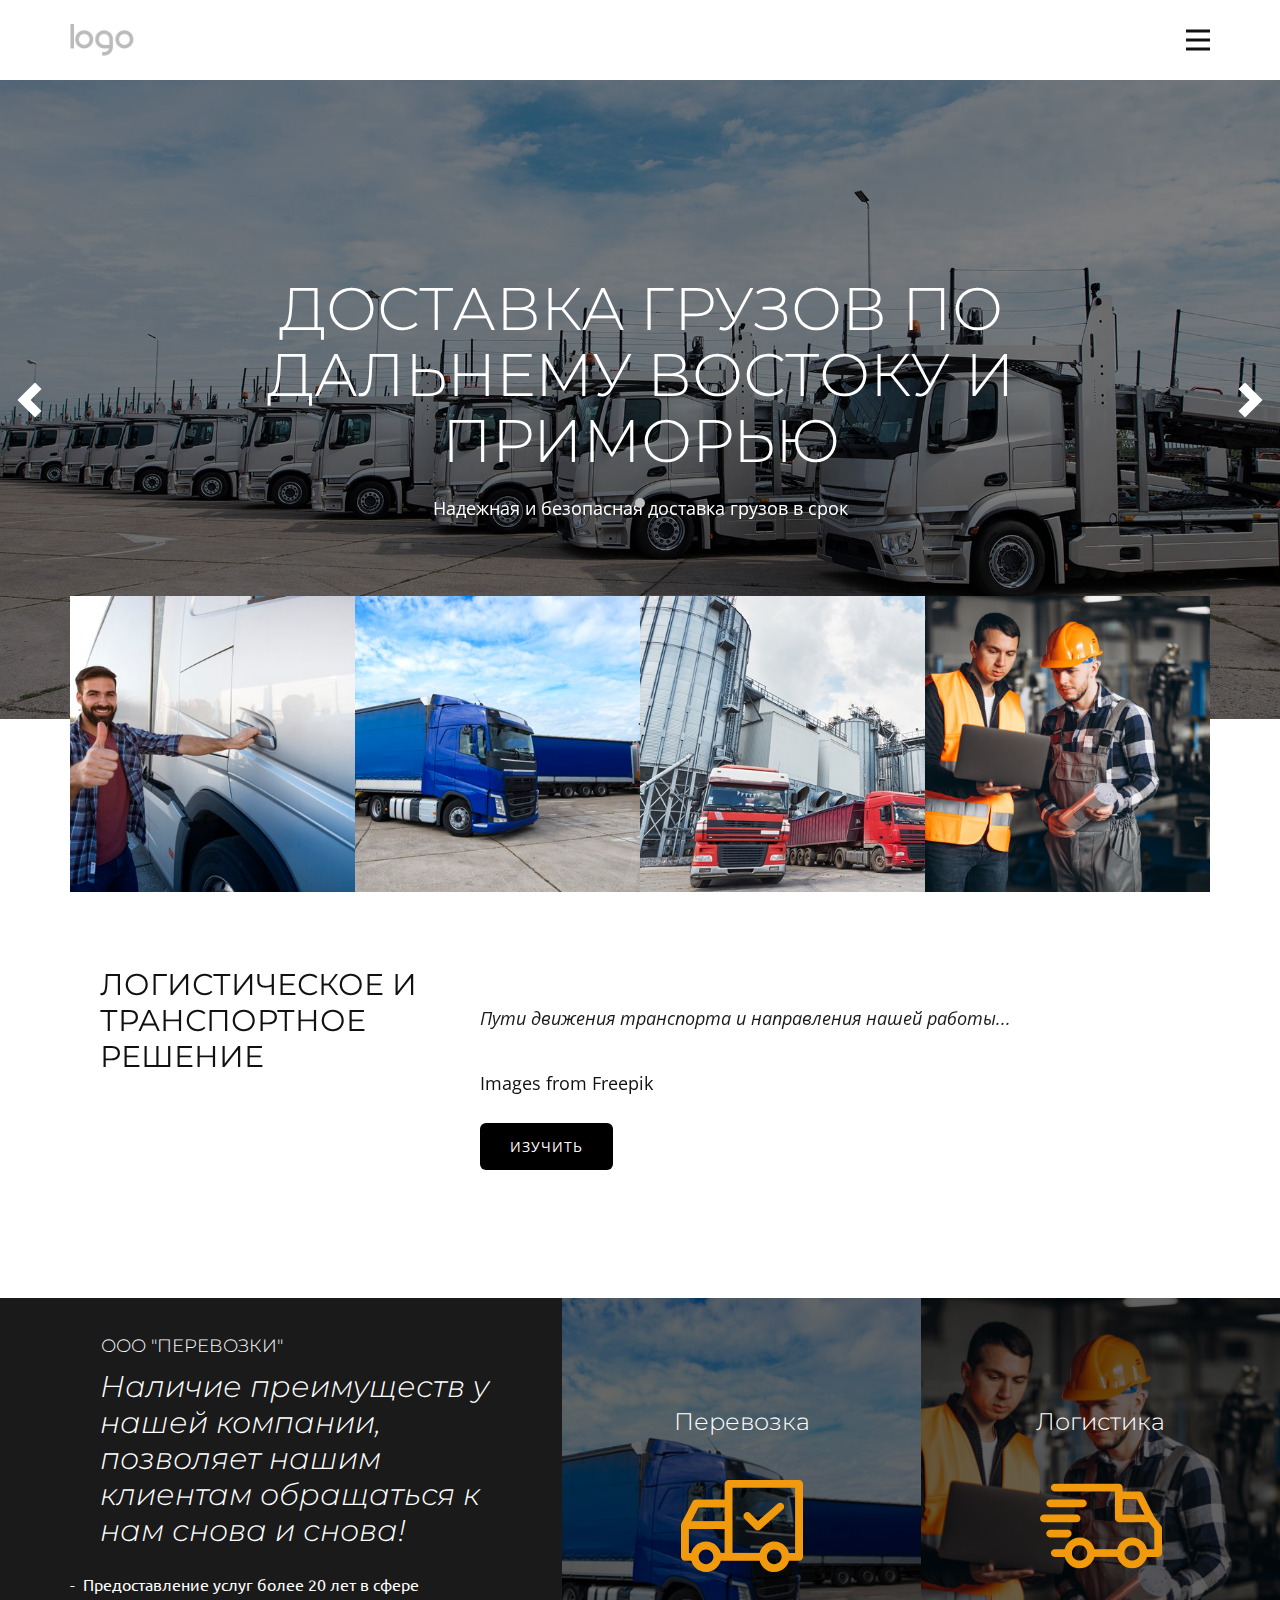
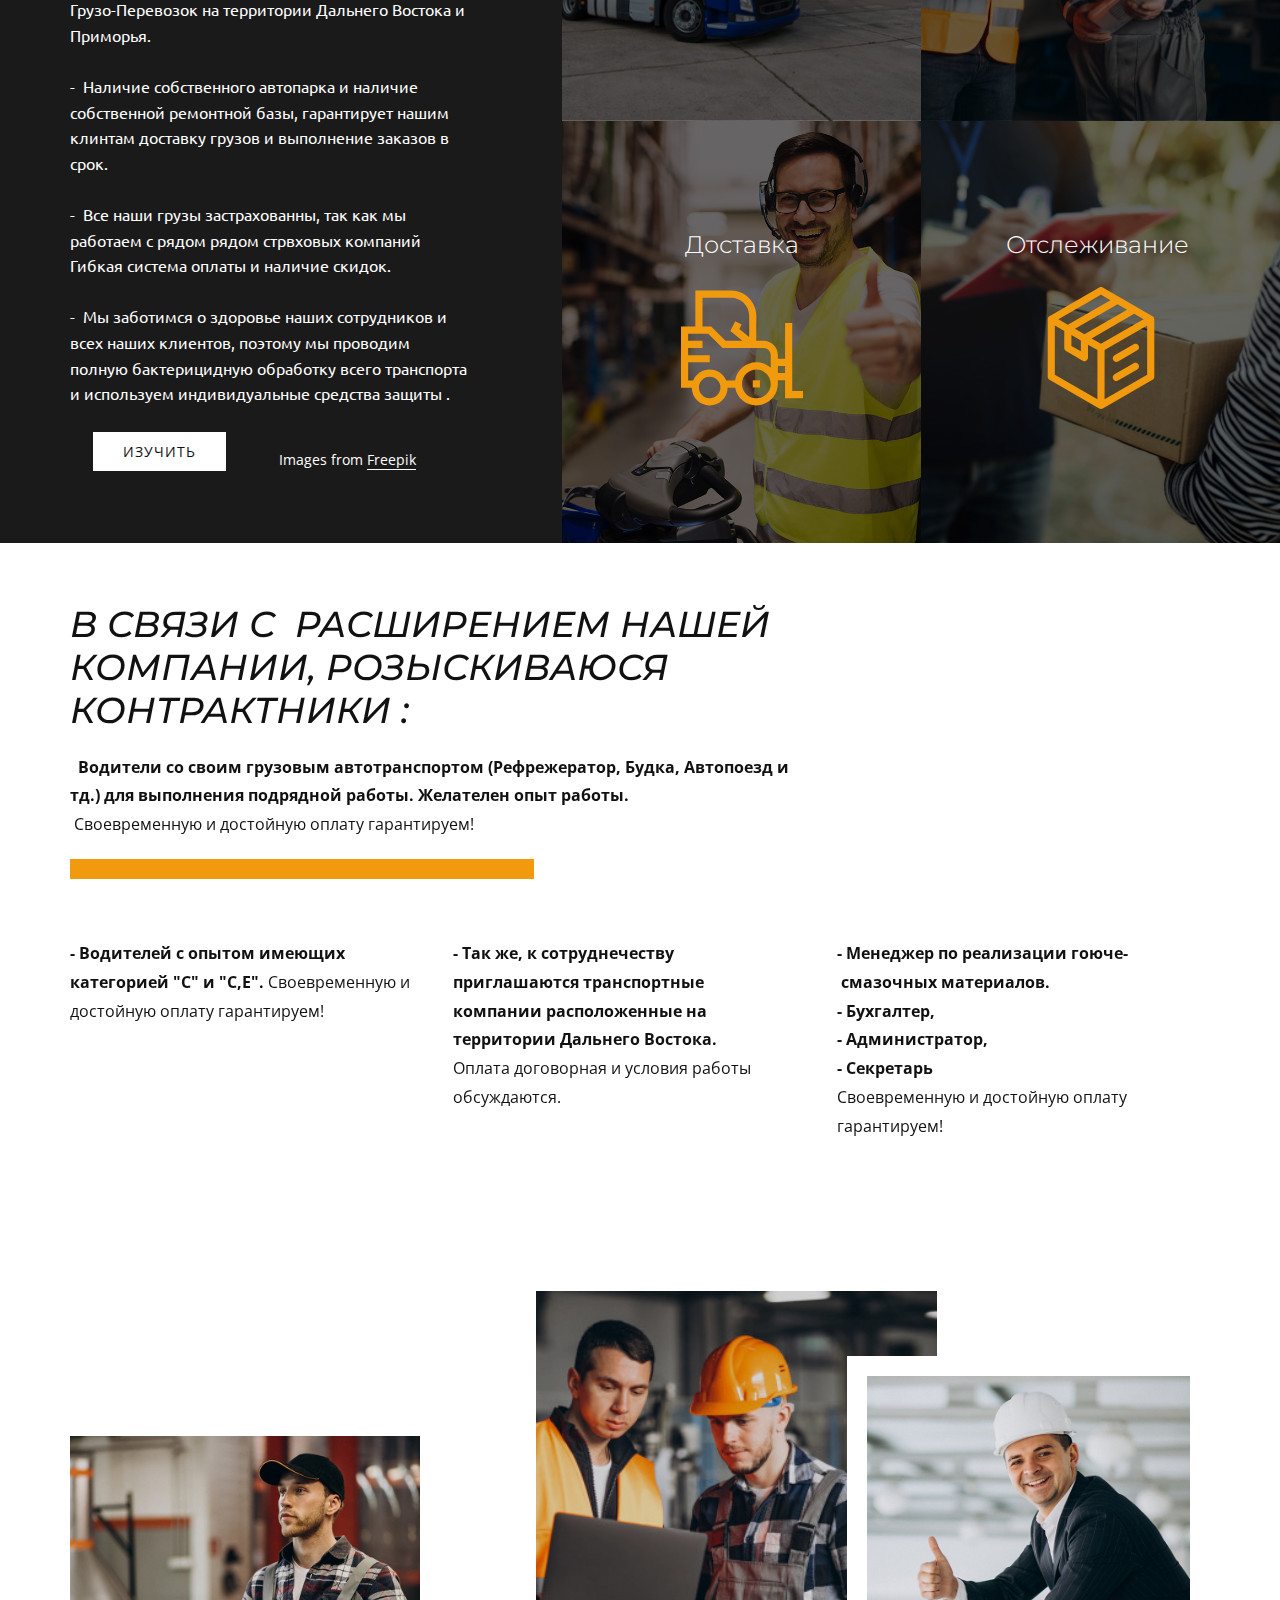
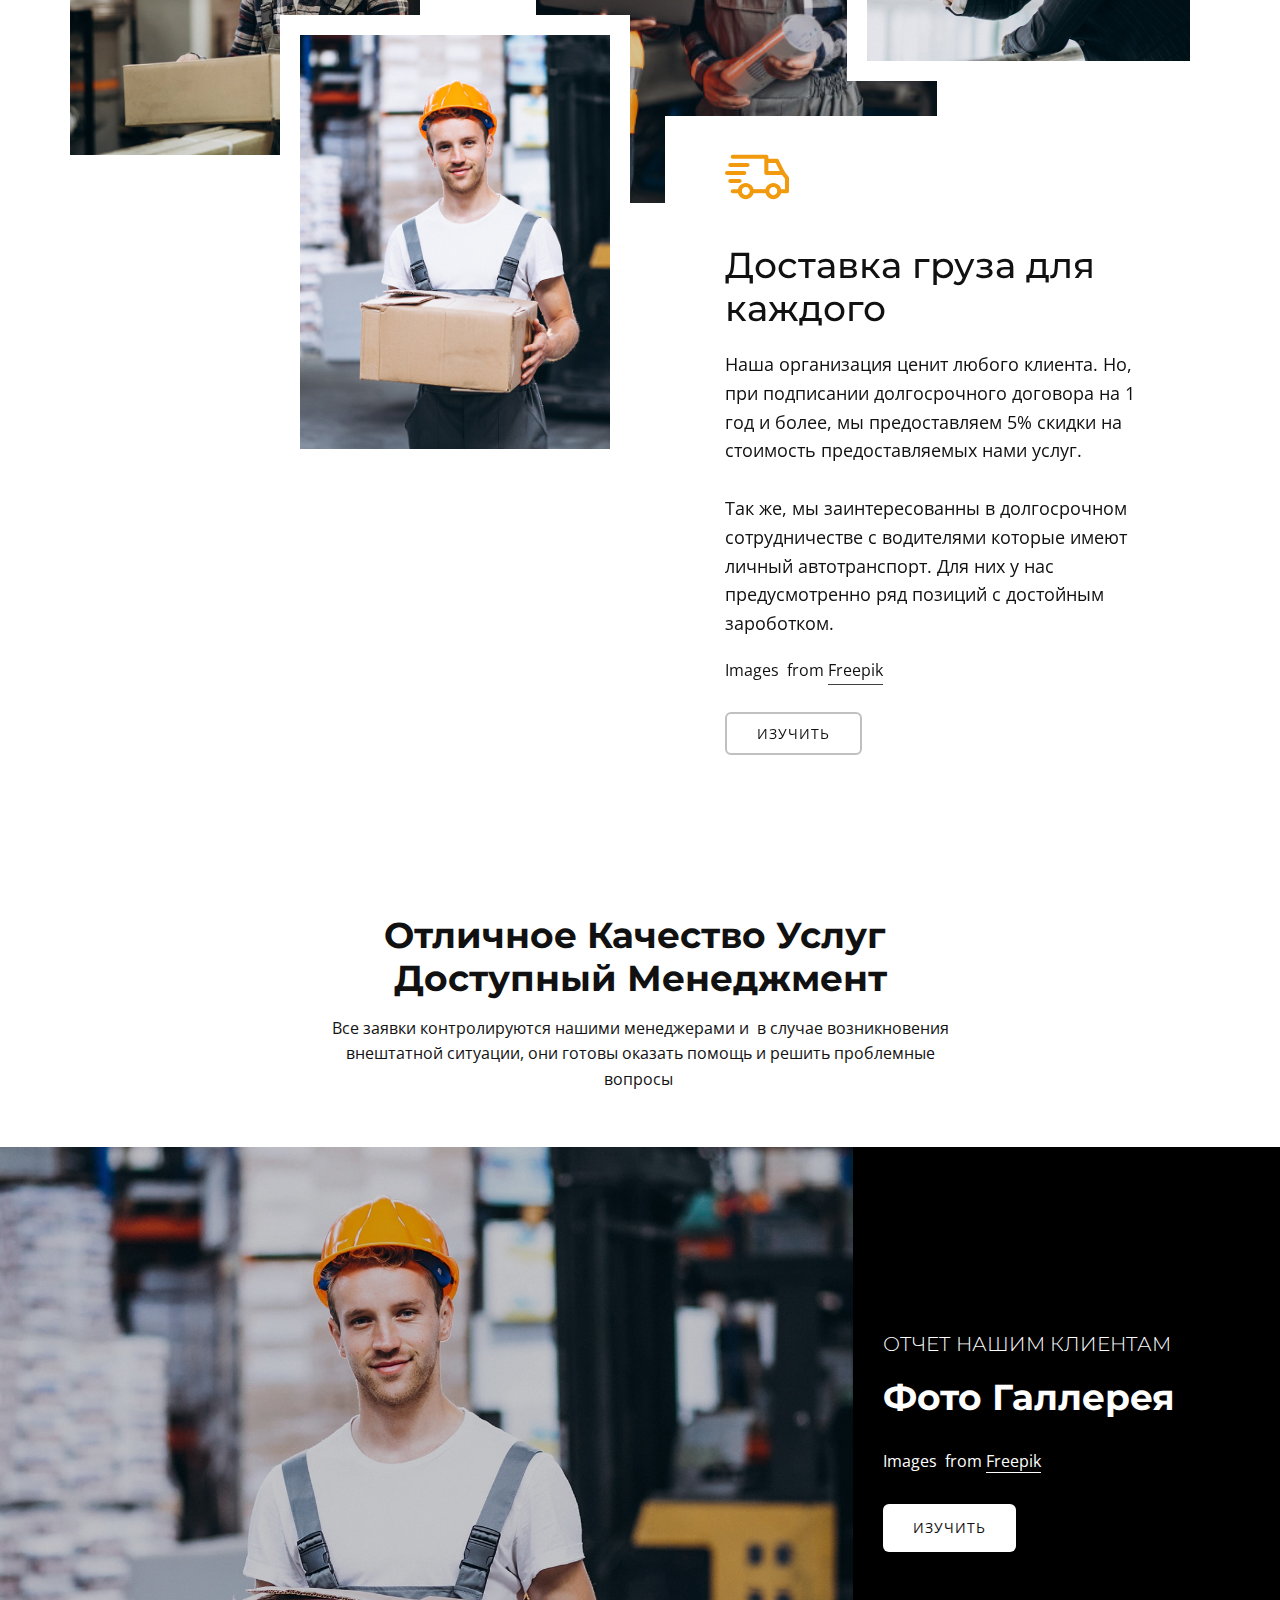
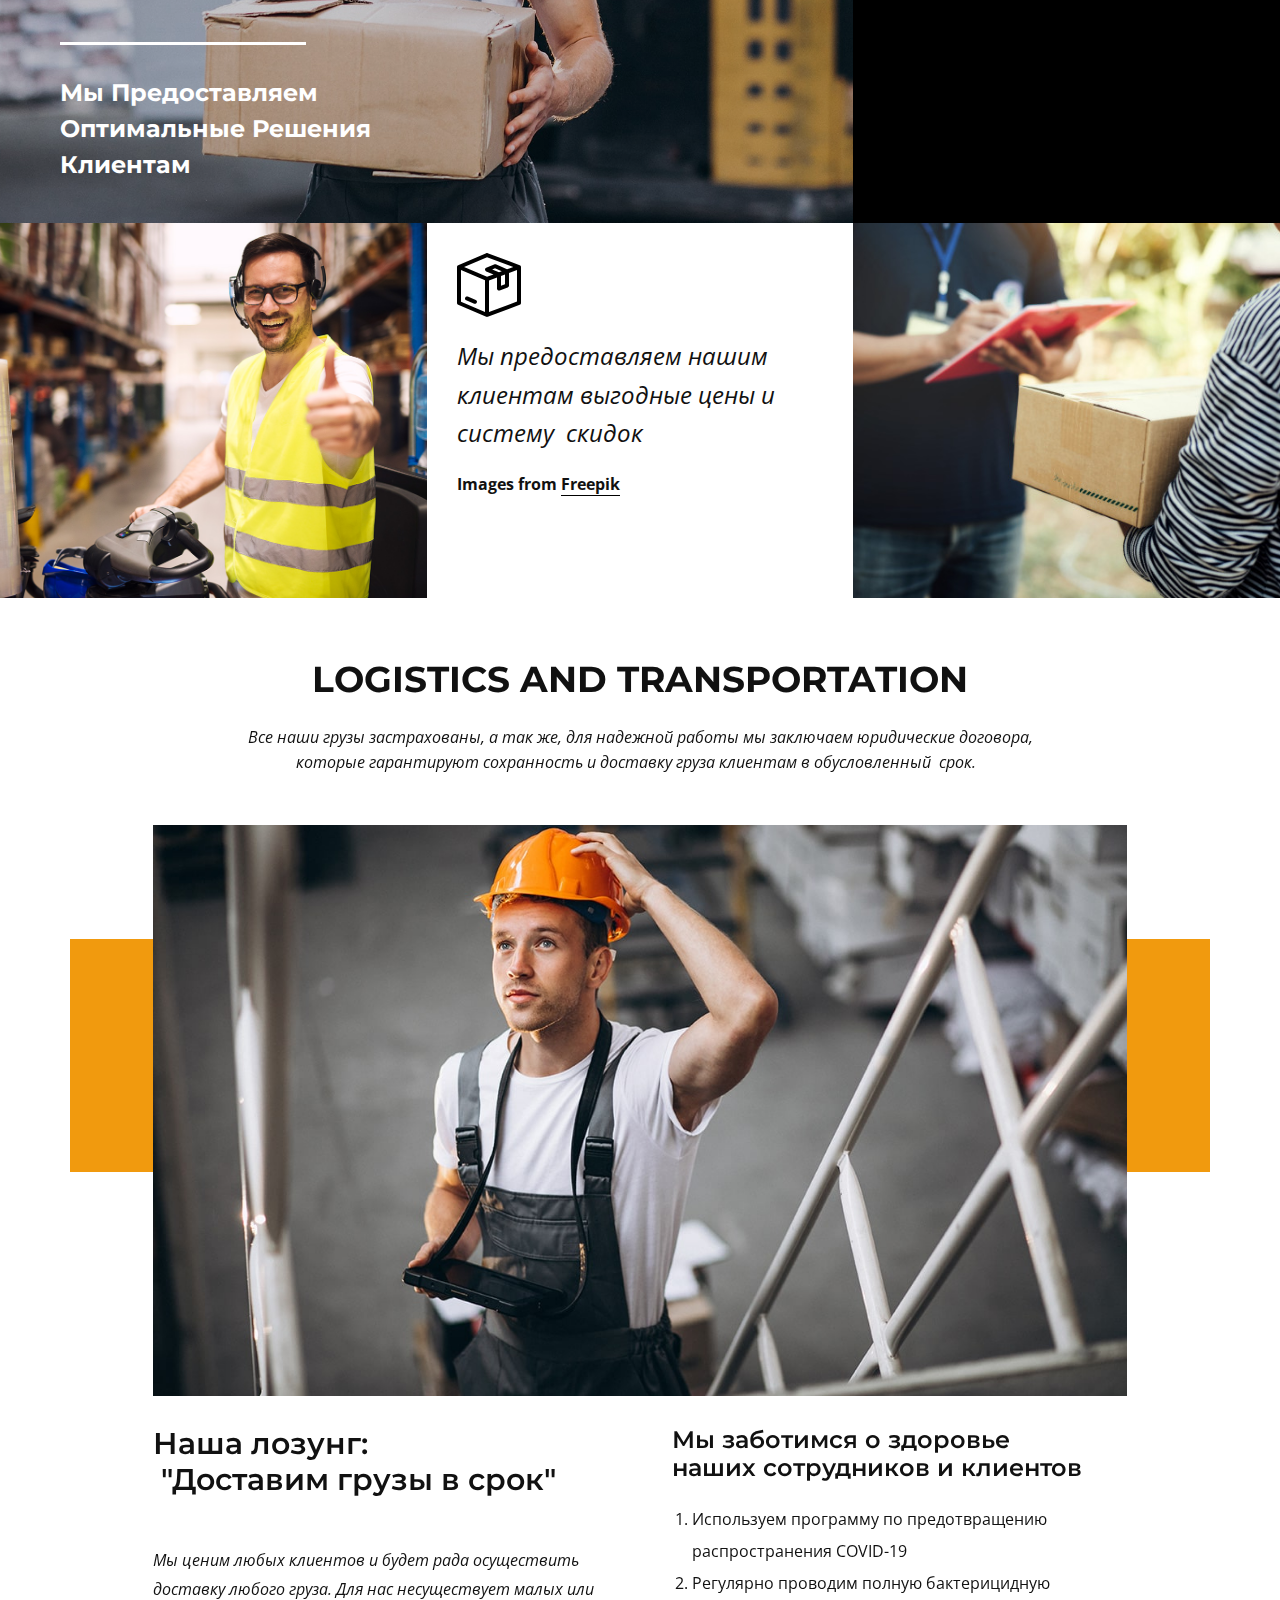
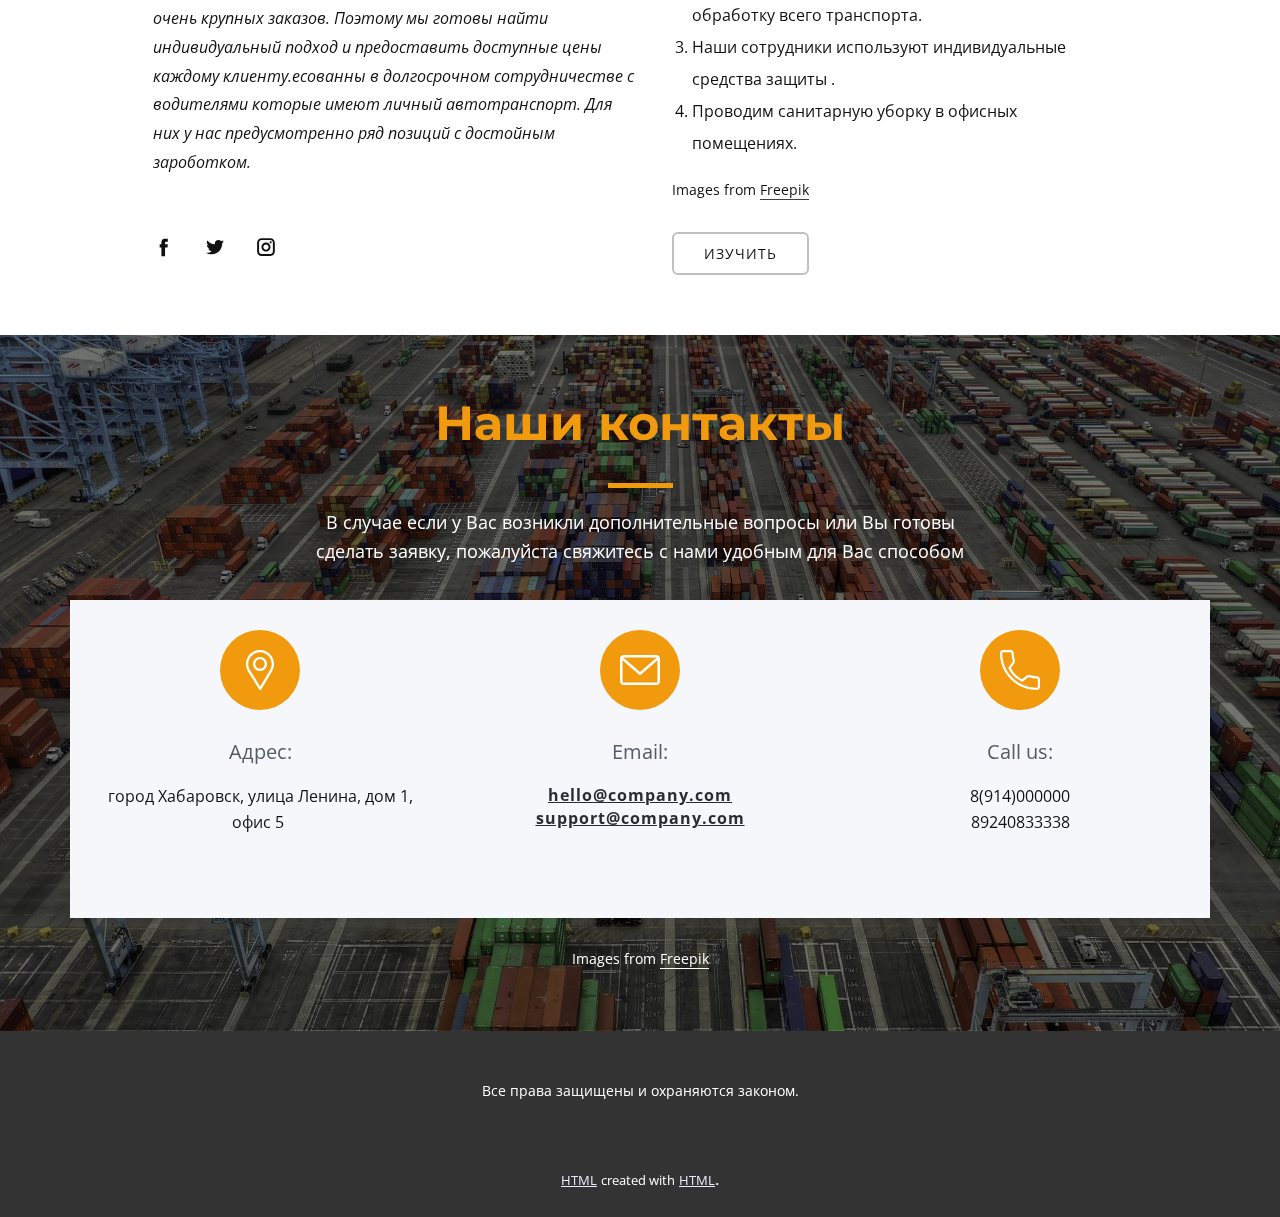
<file: index.html>
<!DOCTYPE html>
<html style="font-size: 16px;">
  <head>
    <meta name="viewport" content="width=device-width, initial-scale=1.0">
    <meta charset="utf-8">
    <meta name="keywords" content="On Top of the World, financial success">
    <meta name="description" content="">
    <meta name="page_type" content="np-template-header-footer-from-plugin">
    <title>Page 4</title>
    <link rel="stylesheet" href="nicepage.css" media="screen">
<link rel="stylesheet" href="Page-4.css" media="screen">
    <script class="u-script" type="text/javascript" src="jquery-1.9.1.min.js" defer=""></script>
    <script class="u-script" type="text/javascript" src="nicepage.js" defer=""></script>
    <meta name="generator" content="Nicepage 4.4.3, nicepage.com">
    <link id="u-theme-google-font" rel="stylesheet" href="https://fonts.googleapis.com/css?family=Montserrat:100,100i,200,200i,300,300i,400,400i,500,500i,600,600i,700,700i,800,800i,900,900i|Open+Sans:300,300i,400,400i,600,600i,700,700i,800,800i">
    <link id="u-page-google-font" rel="stylesheet" href="https://fonts.googleapis.com/css?family=Montserrat:100,100i,200,200i,300,300i,400,400i,500,500i,600,600i,700,700i,800,800i,900,900i|Ubuntu:300,300i,400,400i,500,500i,700,700i|Montserrat:100,100i,200,200i,300,300i,400,400i,500,500i,600,600i,700,700i,800,800i,900,900i|Open+Sans:300,300i,400,400i,600,600i,700,700i,800,800i">
    
    
    
    
    
    
    
    
    
    <script type="application/ld+json">{
		"@context": "http://schema.org",
		"@type": "Organization",
		"name": "",
		"logo": "images/default-logo.png"
}</script>
    <meta name="theme-color" content="#4345e7">
    <meta property="og:title" content="Page 4">
    <meta property="og:type" content="website">
  </head>
  <body data-home-page="https://website1376132.nicepage.io/Page-4.html?version=8b2ab137-77b1-47d8-8261-c01a7a8ab3c2" data-home-page-title="Page 4" class="u-body u-xl-mode"><header class="u-clearfix u-header u-sticky u-header" id="sec-3cd6"><div class="u-clearfix u-sheet u-valign-middle u-sheet-1">
        <a href="https://nicepage.com" class="u-image u-logo u-image-1">
          <img src="images/default-logo.png" class="u-logo-image u-logo-image-1">
        </a>
        <nav class="u-menu u-menu-dropdown u-offcanvas u-menu-1" data-responsive-from="XL">
          <div class="menu-collapse" style="font-size: 1rem; letter-spacing: 0px; font-weight: 500;">
            <a class="u-button-style u-custom-active-border-color u-custom-active-color u-custom-border u-custom-border-color u-custom-borders u-custom-hover-border-color u-custom-hover-color u-custom-left-right-menu-spacing u-custom-padding-bottom u-custom-text-active-color u-custom-text-color u-custom-text-hover-color u-custom-top-bottom-menu-spacing u-nav-link u-text-active-palette-1-base u-text-hover-palette-2-base" href="#">
              <svg class="u-svg-link" viewBox="0 0 24 24"><use xlink:href="#menu-hamburger"></use></svg>
              <svg class="u-svg-content" version="1.1" id="menu-hamburger" viewBox="0 0 16 16" x="0px" y="0px" xmlns:xlink="http://www.w3.org/1999/xlink" xmlns="http://www.w3.org/2000/svg"><g><rect y="1" width="16" height="2"></rect><rect y="7" width="16" height="2"></rect><rect y="13" width="16" height="2"></rect>
</g></svg>
            </a>
          </div>
          <div class="u-custom-menu u-nav-container">
            <ul class="u-nav u-spacing-2 u-unstyled u-nav-1"><li class="u-nav-item"><a class="u-active-grey-5 u-border-active-palette-1-base u-border-hover-palette-1-base u-button-style u-hover-grey-10 u-nav-link u-text-active-grey-90 u-text-grey-90 u-text-hover-grey-90" href="home2-1.html" style="padding: 10px 20px;">home2 1</a>
</li></ul>
          </div>
          <div class="u-custom-menu u-nav-container-collapse">
            <div class="u-black u-container-style u-inner-container-layout u-opacity u-opacity-95 u-sidenav">
              <div class="u-inner-container-layout u-sidenav-overflow">
                <div class="u-menu-close"></div>
                <ul class="u-align-center u-nav u-popupmenu-items u-unstyled u-nav-2"><li class="u-nav-item"><a class="u-button-style u-nav-link" href="home2-1.html" style="padding: 10px 20px;">home2 1</a>
</li></ul>
              </div>
            </div>
            <div class="u-black u-menu-overlay u-opacity u-opacity-70"></div>
          </div>
        </nav>
      </div></header> 
    <section class="u-align-center u-clearfix u-valign-bottom-xs u-valign-middle-lg u-valign-middle-md u-valign-middle-sm u-valign-middle-xl u-section-1" id="sec-63bc">
      <div id="carousel-bd35" data-interval="5000" data-u-ride="carousel" class="u-carousel u-expanded-width u-slider u-slider-1">
        <ol class="u-absolute-hcenter u-carousel-indicators u-carousel-indicators-1">
          <li data-u-target="#carousel-bd35" class="u-active u-active-grey-25 u-shape-circle u-white" data-u-slide-to="0" style="width: 10px; height: 10px;"></li>
        </ol>
        <div class="u-carousel-inner" role="listbox" style="">
          <div class="u-active u-align-center u-carousel-item u-container-style u-expanded-width u-image u-shading u-slide u-image-1" data-image-width="1980" data-image-height="1321">
            <div class="u-container-layout u-valign-middle-xl u-container-layout-1">
              <div class="u-container-style u-group u-shape-rectangle u-group-1" data-animation-name="fadeIn" data-animation-duration="1000" data-animation-delay="0" data-animation-direction="Up">
                <div class="u-container-layout u-valign-top u-container-layout-2">
                  <h1 class="u-align-center u-text u-text-1">Доставка грузов по дальнему востоку и Приморью</h1>
                  <p class="u-align-center u-text u-text-2">Надежная и безопасная доставка грузов в срок</p>
                </div>
              </div>
            </div>
          </div>
        </div>
        <a class="u-absolute-vcenter u-carousel-control u-carousel-control-prev u-spacing-12 u-text-body-alt-color u-carousel-control-1" href="#carousel-bd35" role="button" data-u-slide="prev">
          <span aria-hidden="true">
            <svg viewBox="0 0 8 8"><path d="M5.25 0l-4 4 4 4 1.5-1.5-2.5-2.5 2.5-2.5-1.5-1.5z"></path></svg>
          </span>
          <span class="sr-only">
            <svg viewBox="0 0 8 8"><path d="M5.25 0l-4 4 4 4 1.5-1.5-2.5-2.5 2.5-2.5-1.5-1.5z"></path></svg>
          </span>
        </a>
        <a class="u-absolute-vcenter u-carousel-control u-carousel-control-next u-spacing-12 u-text-body-alt-color u-carousel-control-2" href="#carousel-bd35" role="button" data-u-slide="next">
          <span aria-hidden="true">
            <svg viewBox="0 0 8 8"><path d="M2.75 0l-1.5 1.5 2.5 2.5-2.5 2.5 1.5 1.5 4-4-4-4z"></path></svg>
          </span>
          <span class="sr-only">
            <svg viewBox="0 0 8 8"><path d="M2.75 0l-1.5 1.5 2.5 2.5-2.5 2.5 1.5 1.5 4-4-4-4z"></path></svg>
          </span>
        </a>
      </div>
    </section>
    <section class="u-clearfix u-section-2" id="sec-3845">
      <div class="u-clearfix u-sheet u-sheet-1">
        <div class="u-expanded-width u-gallery u-layout-grid u-lightbox u-show-text-on-hover u-gallery-1">
          <div class="u-gallery-inner u-gallery-inner-1">
            <div class="u-effect-fade u-gallery-item">
              <div class="u-back-slide" data-image-width="626" data-image-height="417">
                <img class="u-back-image u-expanded" src="images/professional-middle-aged-bearded-trucker-standing-by-his-semi-truck-holding-thumbs-up_342744-1318.jpg" alt="Online Services">
              </div>
              <div class="u-align-center u-over-slide u-shading u-valign-middle u-over-slide-1">
                <h4 class="u-gallery-heading" style="width: 245px; margin-right: auto; margin-left: auto;">Online Services</h4>
                <p class="u-gallery-text" style="width: 245px; margin-right: auto; margin-left: auto;"></p>
              </div>
            </div>
            <div class="u-effect-fade u-gallery-item">
              <div class="u-back-slide" data-image-width="626" data-image-height="417">
                <img class="u-back-image u-expanded" src="images/truck-vehicle-with-trailers-background_342744-1297.jpg" alt="Freight Shipping">
              </div>
              <div class="u-align-center u-over-slide u-shading u-valign-middle u-over-slide-2">
                <h4 class="u-gallery-heading" style="width: 245px; margin-right: auto; margin-left: auto;">Freight Shipping</h4>
                <p class="u-gallery-text" style="width: 245px; margin-right: auto; margin-left: auto;"></p>
              </div>
            </div>
            <div class="u-effect-fade u-gallery-item">
              <div class="u-back-slide" data-image-width="626" data-image-height="417">
                <img class="u-back-image u-expanded u-back-image-3" src="images/agricultural-silo_146671-19117.jpg" alt="Shipment Execution">
              </div>
              <div class="u-align-center u-over-slide u-shading u-valign-middle u-over-slide-3">
                <h4 class="u-gallery-heading" style="width: 245px; margin-right: auto; margin-left: auto;">Shipment Execution</h4>
                <p class="u-gallery-text" style="width: 245px; margin-right: auto; margin-left: auto;"></p>
              </div>
            </div>
            <div class="u-effect-fade u-gallery-item">
              <div class="u-back-slide" data-image-width="626" data-image-height="417">
                <img class="u-back-image u-expanded" src="images/two-colleagues-factory_1303-14331.jpg" alt="Innovations">
              </div>
              <div class="u-align-center u-over-slide u-shading u-valign-middle u-over-slide-4">
                <h4 class="u-gallery-heading" style="width: 245px; margin-right: auto; margin-left: auto;">Innovations</h4>
                <p class="u-gallery-text" style="width: 245px; margin-right: auto; margin-left: auto;"></p>
              </div>
            </div>
          </div>
        </div>
        <div class="u-clearfix u-expanded-width u-layout-wrap u-layout-wrap-1">
          <div class="u-layout">
            <div class="u-layout-row">
              <div class="u-container-style u-layout-cell u-left-cell u-size-20-lg u-size-20-xl u-size-26-md u-size-26-sm u-size-26-xs u-layout-cell-1">
                <div class="u-container-layout u-valign-top u-container-layout-1">
                  <h2 class="u-text u-text-1">
                    <span style="font-weight: 400;">логистическое и Транспортное решение</span>
                    <span style="font-weight: 400;">
                      <span style="font-weight: 700;">
                        <span style="font-weight: 400;"></span>
                      </span>
                    </span>
                  </h2>
                </div>
              </div>
              <div class="u-container-style u-layout-cell u-right-cell u-size-34-md u-size-34-sm u-size-34-xs u-size-40-lg u-size-40-xl u-layout-cell-2">
                <div class="u-container-layout u-valign-bottom u-container-layout-2">
                  <p class="u-text u-text-2">
                    <span class="u-text-palette-1-base">
                      <font color="#1a1a1a"><i>Пути движения транспорта и направления нашей работы...</i>
                      </font>
                    </span>
                    <br>
                    <span class="u-text-black"></span>
                    <br>Images from Freepik
                  </p>
                  <a href="#" class="u-active-grey-60 u-black u-btn u-btn-round u-button-style u-hover-grey-60 u-radius-6 u-btn-1">изучить</a>
                </div>
              </div>
            </div>
          </div>
        </div>
      </div>
    </section>
    <section class="u-align-center u-clearfix u-grey-90 u-valign-middle-md u-valign-middle-xs u-section-3" id="carousel_4a5f">
      <div class="u-expanded-height-xl u-list u-list-1">
        <div class="u-repeater u-repeater-1">
          <div class="u-align-center u-container-style u-image u-list-item u-repeater-item u-shading u-image-1" data-image-width="626" data-image-height="417">
            <div class="u-container-layout u-similar-container u-container-layout-1">
              <h4 class="u-text u-text-1">Перевозка</h4><span class="u-icon u-icon-circle u-icon-1"><svg class="u-svg-link" preserveAspectRatio="xMidYMin slice" viewBox="0 0 512 512" style=""><use xlink:href="#svg-9819"></use></svg><svg class="u-svg-content" viewBox="0 0 512 512" x="0px" y="0px" id="svg-9819" style="enable-background:new 0 0 512 512;"><g><g><path d="M105.054,321.244c-35.365,0-64.138,28.768-64.138,64.138s28.774,64.138,64.138,64.138    c35.364,0,64.138-28.774,64.138-64.138C169.192,350.018,140.418,321.244,105.054,321.244z M105.054,416.351    c-17.074,0-30.963-13.889-30.963-30.963c0-17.074,13.889-30.969,30.963-30.969s30.963,13.895,30.963,30.969    C136.017,402.462,122.128,416.351,105.054,416.351z"></path>
</g>
</g><g><g><path d="M391.464,321.244c-35.37,0-64.138,28.768-64.138,64.138s28.774,64.138,64.138,64.138    c35.365,0,64.138-28.774,64.138-64.138C455.603,350.018,426.834,321.244,391.464,321.244z M391.464,416.351    c-17.074,0-30.963-13.889-30.963-30.963c0-17.074,13.889-30.969,30.963-30.969c17.074,0,30.969,13.895,30.969,30.969    C422.433,402.462,408.538,416.351,391.464,416.351z"></path>
</g>
</g><g><g><path d="M63.032,144.864c-6.209,0-11.899,3.467-14.746,8.99L1.841,243.98C0.63,246.329,0,248.934,0,251.577v133.806    c0,9.162,7.426,16.587,16.587,16.587H56.95v-33.175H33.175V255.602l39.97-77.563h126.457v-33.175H63.032z"></path>
</g>
</g><g><g><rect x="154.263" y="368.795" width="189.097" height="33.175"></rect>
</g>
</g><g><g><path d="M495.413,62.479h-295.81c-9.162,0-16.587,7.426-16.587,16.587v306.315h33.175V95.654h262.635v273.14h-39.81v33.175h56.397    c9.162,0,16.587-7.426,16.587-16.587V79.067C512,69.905,504.574,62.479,495.413,62.479z"></path>
</g>
</g><g><g><rect x="16.587" y="235.542" width="183.015" height="33.175"></rect>
</g>
</g><g><g><path d="M428.742,163.702c-6.088-6.856-16.576-7.47-23.416-1.382l-82.23,73.04l-32.622-33.042    c-6.436-6.519-16.941-6.585-23.455-0.149c-6.519,6.436-6.585,16.941-0.149,23.46l43.675,44.233    c3.235,3.279,7.52,4.938,11.81,4.938c3.926,0,7.857-1.388,11.003-4.186l93.996-83.496    C434.205,181.036,434.824,170.552,428.742,163.702z"></path>
</g>
</g></svg></span>
            </div>
          </div>
          <div class="u-align-center u-container-style u-image u-list-item u-repeater-item u-shading u-video-cover u-image-2" data-image-width="626" data-image-height="417">
            <div class="u-container-layout u-similar-container u-container-layout-2">
              <h4 class="u-text u-text-2">Логистика</h4><span class="u-icon u-icon-circle u-icon-2"><svg class="u-svg-link" preserveAspectRatio="xMidYMin slice" viewBox="0 0 512 512" style=""><use xlink:href="#svg-4922"></use></svg><svg class="u-svg-content" viewBox="0 0 512 512" x="0px" y="0px" id="svg-4922" style="enable-background:new 0 0 512 512;"><g><g><path d="M386.689,304.403c-35.587,0-64.538,28.951-64.538,64.538s28.951,64.538,64.538,64.538    c35.593,0,64.538-28.951,64.538-64.538S422.276,304.403,386.689,304.403z M386.689,401.21c-17.796,0-32.269-14.473-32.269-32.269    c0-17.796,14.473-32.269,32.269-32.269c17.796,0,32.269,14.473,32.269,32.269C418.958,386.738,404.485,401.21,386.689,401.21z"></path>
</g>
</g><g><g><path d="M166.185,304.403c-35.587,0-64.538,28.951-64.538,64.538s28.951,64.538,64.538,64.538s64.538-28.951,64.538-64.538    S201.772,304.403,166.185,304.403z M166.185,401.21c-17.796,0-32.269-14.473-32.269-32.269c0-17.796,14.473-32.269,32.269-32.269    c17.791,0,32.269,14.473,32.269,32.269C198.454,386.738,183.981,401.21,166.185,401.21z"></path>
</g>
</g><g><g><path d="M430.15,119.675c-2.743-5.448-8.32-8.885-14.419-8.885h-84.975v32.269h75.025l43.934,87.384l28.838-14.5L430.15,119.675z"></path>
</g>
</g><g><g><rect x="216.202" y="353.345" width="122.084" height="32.269"></rect>
</g>
</g><g><g><path d="M117.781,353.345H61.849c-8.912,0-16.134,7.223-16.134,16.134c0,8.912,7.223,16.134,16.134,16.134h55.933    c8.912,0,16.134-7.223,16.134-16.134C133.916,360.567,126.693,353.345,117.781,353.345z"></path>
</g>
</g><g><g><path d="M508.612,254.709l-31.736-40.874c-3.049-3.937-7.755-6.239-12.741-6.239H346.891V94.655    c0-8.912-7.223-16.134-16.134-16.134H61.849c-8.912,0-16.134,7.223-16.134,16.134s7.223,16.134,16.134,16.134h252.773v112.941    c0,8.912,7.223,16.134,16.134,16.134h125.478l23.497,30.268v83.211h-44.639c-8.912,0-16.134,7.223-16.134,16.134    c0,8.912,7.223,16.134,16.134,16.134h60.773c8.912,0,16.134-7.223,16.135-16.134V264.605    C512,261.023,510.806,257.538,508.612,254.709z"></path>
</g>
</g><g><g><path d="M116.706,271.597H42.487c-8.912,0-16.134,7.223-16.134,16.134c0,8.912,7.223,16.134,16.134,16.134h74.218    c8.912,0,16.134-7.223,16.134-16.134C132.84,278.82,125.617,271.597,116.706,271.597z"></path>
</g>
</g><g><g><path d="M153.815,208.134H16.134C7.223,208.134,0,215.357,0,224.269s7.223,16.134,16.134,16.134h137.681    c8.912,0,16.134-7.223,16.134-16.134S162.727,208.134,153.815,208.134z"></path>
</g>
</g><g><g><path d="M180.168,144.672H42.487c-8.912,0-16.134,7.223-16.134,16.134c0,8.912,7.223,16.134,16.134,16.134h137.681    c8.912,0,16.134-7.223,16.134-16.134C196.303,151.895,189.08,144.672,180.168,144.672z"></path>
</g>
</g></svg></span>
            </div>
          </div>
          <div class="u-align-center u-container-style u-image u-list-item u-repeater-item u-shading u-video-cover u-image-3" data-image-width="1200" data-image-height="801">
            <div class="u-container-layout u-similar-container u-container-layout-3">
              <h4 class="u-text u-text-3">Доставка</h4><span class="u-icon u-icon-circle u-icon-3"><svg class="u-svg-link" preserveAspectRatio="xMidYMin slice" viewBox="0 0 510 510" style=""><use xlink:href="#svg-f27c"></use></svg><svg class="u-svg-content" viewBox="0 0 510 510" id="svg-f27c"><g><path d="m465 435v-284h-30v149h-30v-15c0-33.084-26.916-60-60-60h-30v-104c0-58.448-47.551-106-106-106h-149v150h-60v256h45.025c.54 40.895 33.955 74 74.975 74s74.435-33.105 74.975-74h31.451c7.571 42.02 44.408 74 88.575 74 49.292 0 89.448-39.834 89.987-89h.012v-16h30v75h75v-30zm-375-390h119c41.907 0 76 34.094 76 76v88.465l-41.205-33.514 9.622-19.243-26.833-13.416-20.378 40.757 50.349 40.951h-70.342l-60-60h-36.213zm30 420c-24.813 0-45-20.186-45-45s20.187-45 45-45 45 20.186 45 45-20.187 45-45 45zm106.091-74h-36.929c-11.362-26.996-38.083-46-69.162-46s-57.8 19.004-69.162 46h-20.838v-76h90v-30h-90v-30h60v-30h-60v-30h83.787l60 60h171.213c16.542 0 30 13.458 30 30v52.98c-15.935-14.281-36.969-22.98-60-22.98-44.865 0-82.164 33-88.909 76zm88.909 74c-33.084 0-60-26.916-60-60s26.916-60 60-60 60 26.916 60 60-26.916 60-60 60zm90-105v-30h30v30z"></path><path d="m300 390h30v30h-30z"></path>
</g></svg></span>
            </div>
          </div>
          <div class="u-align-center u-container-style u-image u-list-item u-repeater-item u-shading u-video-cover u-image-4" data-image-width="626" data-image-height="417">
            <div class="u-container-layout u-similar-container u-container-layout-4">
              <h4 class="u-text u-text-4">Отслеживание&nbsp;</h4><span class="u-icon u-icon-circle u-icon-4"><svg class="u-svg-link" preserveAspectRatio="xMidYMin slice" viewBox="0 0 512 512" style=""><use xlink:href="#svg-0e58"></use></svg><svg class="u-svg-content" viewBox="0 0 512 512" id="svg-0e58"><g><path d="m327.766 312.218 80.333-46.377c7.175-4.142 9.633-13.315 5.491-20.49-4.142-7.174-13.315-9.635-20.49-5.49l-80.333 46.377c-7.175 4.142-9.633 13.315-5.491 20.49 3.486 6.038 12.24 10.255 20.49 5.49z"></path><path d="m472.214 122.51-208.714-120.5c-4.642-2.68-10.359-2.68-15 0l-208.714 120.5c-4.641 2.68-7.5 7.631-7.5 12.99v241c0 5.359 2.859 10.311 7.5 12.99l208.714 120.5c2.32 1.34 4.91 2.01 7.5 2.01s5.18-.67 7.5-2.01l208.714-120.5c4.641-2.68 7.5-7.631 7.5-12.99v-241c0-5.359-2.859-10.311-7.5-12.99zm-106.996-27.136-178.715 103.18-39.569-22.847 178.714-103.18zm-193.715 129.16v45.562l-39.625-22.88.037-45.539zm84.497-192.214 39.645 22.889-178.714 103.18-39.645-22.889zm-15 438.7-178.714-103.18v-206.36l39.643 22.887-.057 71.492c-.004 5.362 2.855 10.32 7.5 13.002l69.632 40.207c7.811 4.509 14.855.084 15 0 4.642-2.679 7.5-7.631 7.5-12.99v-54.221l39.496 22.803zm15-232.34-39.499-22.804 178.714-103.18 39.498 22.804zm193.714 129.16-178.714 103.18v-206.36l178.714-103.18z"></path><path d="m393.101 320.193-80.333 46.377c-7.174 4.142-9.633 13.315-5.491 20.489 3.524 6.104 12.295 10.224 20.49 5.491l80.333-46.375c7.174-4.143 9.633-13.316 5.491-20.49s-13.314-9.632-20.49-5.492z"></path>
</g></svg></span>
            </div>
          </div>
        </div>
      </div>
      <div class="u-align-left u-container-style u-group u-group-1">
        <div class="u-container-layout u-container-layout-5">
          <h6 class="u-text u-text-5">ооо "ПЕРЕВОЗКИ"</h6>
          <h3 class="u-text u-text-6">Наличие преимуществ у нашей компании, позволяет нашим клиентам обращаться к нам снова и снова!</h3>
          <p class="u-custom-font u-font-ubuntu u-text u-text-7">-&nbsp; Предоставление услуг более 20 лет в сфере Грузо-Перевозок на территории Дальнего Востока и Приморья.<br>
            <br>-&nbsp; Наличие собственного автопарка и наличие собственной ремонтной базы, гарантирует нашим клинтам доставку грузов и выполнение заказов в срок.<br>
            <br>-&nbsp; Все наши грузы застрахованны, так как мы работаем с рядом рядом стрвховых компаний<br>Гибкая система оплаты и наличие скидок.<br>
            <br>-&nbsp; Мы заботимся о здоровье наших сотрудников и всех наших клиентов, поэтому мы проводим полную бактерицидную обработку всего транспорта и используем индивидуальные средства защиты .
          </p>
          <a href="#" class="u-btn u-btn-rectangle u-button-style u-hover-grey-15 u-radius-0 u-white u-btn-1">изучить</a>
          <p class="u-text u-text-8">Images from <a href="https://www.freepik.com/photos/business" class="u-active-none u-border-1 u-border-white u-btn u-button-link u-button-style u-hover-none u-none u-text-body-alt-color u-btn-2" target="_blank">Freepik</a>
          </p>
        </div>
      </div>
    </section>
    <section class="u-clearfix u-section-4" id="carousel_e443">
      <div class="u-clearfix u-sheet u-valign-middle u-sheet-1">
        <h2 class="u-text u-text-1">
          <span style="font-style: italic;"> В СВЯЗИ С&nbsp; РАСШИРЕНИЕМ НАШЕЙ КОМПАНИИ, РОЗЫСКИВАЮсЯ&nbsp; контрактники :</span>
        </h2>
        <p class="u-text u-text-2">
          <span style="font-weight: 700;"> &nbsp; Водители со своим грузовым автотранспортом (Рефрежератор, Будка, Автопоезд и тд.) для выполнения подрядной работы. Желателен опыт работы.</span>
          <br>&nbsp;<span style="font-weight: 400;">Своевременную и достойную оплату гарантируем!</span>&nbsp;
        </p>
        <div class="u-palette-3-base u-shape u-shape-rectangle u-shape-1"></div>
        <div class="u-expanded-width u-list u-list-1">
          <div class="u-repeater u-repeater-1">
            <div class="u-container-style u-list-item u-repeater-item">
              <div class="u-container-layout u-similar-container u-valign-top u-container-layout-1">
                <p class="u-text u-text-3">
                  <span style="font-weight: 700;">- Водителей с опытом имеющих&nbsp; категорией "С" и "С,Е".</span> Своевременную и достойную оплату гарантируем!
                </p>
              </div>
            </div>
            <div class="u-container-style u-list-item u-repeater-item">
              <div class="u-container-layout u-similar-container u-valign-top u-container-layout-2">
                <p class="u-text u-text-4">
                  <span style="font-weight: 700;">- Так же, к сотруднечеству приглашаются транспортные компании расположенные на территории Дальнего Востока.</span>
                  <br>Оплата договорная и условия работы обсуждаются.
                </p>
              </div>
            </div>
            <div class="u-container-style u-list-item u-repeater-item">
              <div class="u-container-layout u-similar-container u-valign-top u-container-layout-3">
                <p class="u-text u-text-5">
                  <span style="font-weight: 700;">- Менеджер по реализации гоюче-&nbsp; &nbsp; &nbsp; &nbsp;смазочных материалов.<br>- Бухгалтер,<br>- Администратор,<br>- Секретарь
                  </span>
                  <br>Своевременную и достойную оплату гарантируем!
                </p>
              </div>
            </div>
          </div>
        </div>
      </div>
    </section>
    <section class="u-clearfix u-section-5" id="carousel_ed3e">
      <div class="u-clearfix u-sheet u-valign-middle u-sheet-1">
        <img class="u-image u-image-1" src="images/two-colleagues-factory_1303-14331.jpg" data-image-width="626" data-image-height="417">
        <img class="u-image u-image-2" src="images/dfer-min.jpg" data-image-width="1200" data-image-height="800">
        <img class="u-border-20 u-border-white u-image u-image-3" src="images/drt.jpg" data-image-width="700" data-image-height="906">
        <img class="u-border-20 u-border-white u-image u-image-4" src="images/fsdz.jpg" data-image-width="700" data-image-height="700">
        <div class="u-align-left u-container-style u-group u-white u-group-1">
          <div class="u-container-layout u-valign-middle u-container-layout-1"><span class="u-icon u-icon-circle u-icon-1"><svg class="u-svg-link" preserveAspectRatio="xMidYMin slice" viewBox="0 0 512 512" style=""><use xlink:href="#svg-0228"></use></svg><svg class="u-svg-content" viewBox="0 0 512 512" x="0px" y="0px" id="svg-0228" style="enable-background:new 0 0 512 512;"><g><g><path d="M386.689,304.403c-35.587,0-64.538,28.951-64.538,64.538s28.951,64.538,64.538,64.538    c35.593,0,64.538-28.951,64.538-64.538S422.276,304.403,386.689,304.403z M386.689,401.21c-17.796,0-32.269-14.473-32.269-32.269    c0-17.796,14.473-32.269,32.269-32.269c17.796,0,32.269,14.473,32.269,32.269C418.958,386.738,404.485,401.21,386.689,401.21z"></path>
</g>
</g><g><g><path d="M166.185,304.403c-35.587,0-64.538,28.951-64.538,64.538s28.951,64.538,64.538,64.538s64.538-28.951,64.538-64.538    S201.772,304.403,166.185,304.403z M166.185,401.21c-17.796,0-32.269-14.473-32.269-32.269c0-17.796,14.473-32.269,32.269-32.269    c17.791,0,32.269,14.473,32.269,32.269C198.454,386.738,183.981,401.21,166.185,401.21z"></path>
</g>
</g><g><g><path d="M430.15,119.675c-2.743-5.448-8.32-8.885-14.419-8.885h-84.975v32.269h75.025l43.934,87.384l28.838-14.5L430.15,119.675z"></path>
</g>
</g><g><g><rect x="216.202" y="353.345" width="122.084" height="32.269"></rect>
</g>
</g><g><g><path d="M117.781,353.345H61.849c-8.912,0-16.134,7.223-16.134,16.134c0,8.912,7.223,16.134,16.134,16.134h55.933    c8.912,0,16.134-7.223,16.134-16.134C133.916,360.567,126.693,353.345,117.781,353.345z"></path>
</g>
</g><g><g><path d="M508.612,254.709l-31.736-40.874c-3.049-3.937-7.755-6.239-12.741-6.239H346.891V94.655    c0-8.912-7.223-16.134-16.134-16.134H61.849c-8.912,0-16.134,7.223-16.134,16.134s7.223,16.134,16.134,16.134h252.773v112.941    c0,8.912,7.223,16.134,16.134,16.134h125.478l23.497,30.268v83.211h-44.639c-8.912,0-16.134,7.223-16.134,16.134    c0,8.912,7.223,16.134,16.134,16.134h60.773c8.912,0,16.134-7.223,16.135-16.134V264.605    C512,261.023,510.806,257.538,508.612,254.709z"></path>
</g>
</g><g><g><path d="M116.706,271.597H42.487c-8.912,0-16.134,7.223-16.134,16.134c0,8.912,7.223,16.134,16.134,16.134h74.218    c8.912,0,16.134-7.223,16.134-16.134C132.84,278.82,125.617,271.597,116.706,271.597z"></path>
</g>
</g><g><g><path d="M153.815,208.134H16.134C7.223,208.134,0,215.357,0,224.269s7.223,16.134,16.134,16.134h137.681    c8.912,0,16.134-7.223,16.134-16.134S162.727,208.134,153.815,208.134z"></path>
</g>
</g><g><g><path d="M180.168,144.672H42.487c-8.912,0-16.134,7.223-16.134,16.134c0,8.912,7.223,16.134,16.134,16.134h137.681    c8.912,0,16.134-7.223,16.134-16.134C196.303,151.895,189.08,144.672,180.168,144.672z"></path>
</g>
</g></svg></span>
            <h2 class="u-text u-text-1">Доставка груза для каждого</h2>
            <p class="u-text u-text-2">Наша организация ценит любого клиента. Но, при подписании долгосрочного договора на 1 год и более, мы предоставляем 5% скидки на стоимость предоставляемых нами услуг.<br>
              <br>Так же, мы заинтересованны в долгосрочном сотрудничестве с водителями которые имеют личный автотранспорт. Для них у нас предусмотренно ряд позиций с достойным зароботком.<br><i></i>
            </p>
            <p class="u-text u-text-3">Images&nbsp; from <a href="https://www.freepik.com/photos/background" class="u-border-1 u-border-grey-75 u-btn u-button-style u-none u-text-body-color u-btn-1">Freepik</a>
            </p>
            <a href="#" class="u-border-2 u-border-active-grey-40 u-border-grey-25 u-border-hover-grey-40 u-btn u-btn-round u-button-style u-none u-radius-6 u-text-body-color u-btn-2" target="_blank">изучить</a>
          </div>
        </div>
      </div>
    </section>
    <section class="u-align-center u-clearfix u-white u-section-6" id="sec-2543">
      <h2 class="u-align-center u-text u-text-1">Отличное качество услуг&nbsp; доступный менеджмент</h2>
      <p class="u-text u-text-2">Все заявки контролируются нашими менеджерами и&nbsp; в случае возникновения внештатной ситуации, они готовы оказать помощь и решить проблемные вопросы&nbsp;</p>
      <div class="u-clearfix u-expanded-width u-layout-wrap u-layout-wrap-1">
        <div class="u-layout">
          <div class="u-layout-col">
            <div class="u-size-40">
              <div class="u-layout-row">
                <div class="u-size-40">
                  <div class="u-layout-col">
                    <div class="u-align-left u-container-style u-image u-layout-cell u-left-cell u-shading u-size-60 u-image-1" data-image-width="1980" data-image-height="1114">
                      <div class="u-container-layout u-valign-bottom u-container-layout-1">
                        <div class="u-border-3 u-border-white u-line u-line-horizontal u-line-1"></div>
                        <h6 class="u-text u-text-3"><b>Мы предоставляем оптимальные решения&nbsp; клиентам</b>
                        </h6>
                      </div>
                    </div>
                  </div>
                </div>
                <div class="u-size-20">
                  <div class="u-layout-col">
                    <div class="u-black u-container-style u-layout-cell u-right-cell u-size-60 u-layout-cell-2">
                      <div class="u-container-layout u-container-layout-2">
                        <h5 class="u-text u-text-4">отчет нашим клиентам</h5>
                        <h2 class="u-text u-text-5">фото галлерея</h2>
                        <p class="u-text u-text-6">Images&nbsp; from <a href="https://www.freepik.com/photos/background" class="u-border-1 u-border-white u-btn u-button-link u-button-style u-none u-text-body-alt-color u-btn-1">Freepik</a>
                        </p>
                        <a href="#" class="u-active-grey-15 u-btn u-btn-round u-button-style u-hover-grey-25 u-radius-6 u-white u-btn-2">изучить</a>
                      </div>
                    </div>
                  </div>
                </div>
              </div>
            </div>
            <div class="u-size-20">
              <div class="u-layout-row">
                <div class="u-container-style u-image u-layout-cell u-left-cell u-size-20 u-image-2" data-image-width="1200" data-image-height="801">
                  <div class="u-container-layout"></div>
                </div>
                <div class="u-align-left u-container-style u-layout-cell u-size-20 u-white u-layout-cell-4">
                  <div class="u-container-layout u-container-layout-4"><span class="u-icon u-icon-circle u-text-black u-icon-1"><svg class="u-svg-link" preserveAspectRatio="xMidYMin slice" viewBox="0 0 512 512" style=""><use xlink:href="#svg-e1bf"></use></svg><svg class="u-svg-content" viewBox="0 0 512 512" x="0px" y="0px" id="svg-e1bf" style="enable-background:new 0 0 512 512;"><g><g><path d="M150.24,375.99l-64-27.2c-8.064-3.456-17.504,0.352-20.96,8.48s0.32,17.536,8.48,20.96l64,27.2    c2.016,0.864,4.16,1.28,6.24,1.28c6.208,0,12.128-3.648,14.72-9.76C162.176,388.822,158.4,379.414,150.24,375.99z"></path>
</g>
</g><g><g><path d="M511.776,111.254c-0.096-1.632-0.192-3.264-0.8-4.896c-0.352-0.928-0.992-1.568-1.504-2.4    c-0.352-0.576-0.608-1.088-0.992-1.6c-1.792-2.336-4-4.128-6.656-5.152c-0.096-0.032-0.128-0.128-0.224-0.16l-256-95.968    c-3.872-1.504-8.128-1.408-11.904,0.224l-224,95.968c-0.224,0.096-0.32,0.352-0.544,0.448c-2.208,1.056-4.064,2.688-5.6,4.704    c-0.448,0.576-0.832,1.088-1.216,1.728c-0.32,0.544-0.8,0.928-1.056,1.536c-0.864,2.048-1.28,4.16-1.28,6.272v0.032v288    c0,6.4,3.808,12.192,9.696,14.72l224,96h0.032c1.952,0.832,4.064,1.28,6.272,1.28c1.92,0,3.808-0.352,5.632-1.024l0.576-0.224    c0,0,0,0,0.032,0l255.392-95.776c6.24-2.336,10.368-8.32,10.368-14.976v-288C512,111.702,511.776,111.51,511.776,111.254z     M224,471.702L32,389.43V136.277l192,82.272V471.702z M240.384,190.742L56.64,111.99l183.744-78.72l210.048,78.72l-50.08,18.784    L310.56,90.55c-4.544-2.048-9.728-1.824-14.048,0.544L233.76,117.75c-5.92,2.496-9.76,8.384-9.76,14.816    c0,6.464,3.904,12.32,9.92,14.784l58.208,24.032L240.384,190.742z M352,183.062l32-12v77.984l-32,12V183.062z M336.064,154.87    l-54.72-22.56L304,122.678l53.76,24.064L336.064,154.87z M480,388.886l-224,84V219.062l64-24v89.088    c0,5.248,2.592,10.144,6.88,13.152c2.72,1.888,5.888,2.848,9.12,2.848c1.888,0,3.808-0.352,5.632-1.024l64-24    c6.24-2.368,10.368-8.32,10.368-14.976V159.062l64-24V388.886z"></path>
</g>
</g></svg></span>
                    <p class="u-large-text u-text u-text-variant u-text-7">Мы предоставляем нашим клиентам выгодные цены и систему&nbsp; скидок</p>
                    <p class="u-text u-text-8">Images from <a href="https://www.freepik.com/photos/people" class="u-active-none u-border-1 u-border-black u-btn u-button-link u-button-style u-hover-none u-none u-text-body-color u-btn-3">Freepik</a>
                    </p>
                  </div>
                </div>
                <div class="u-container-style u-image u-layout-cell u-right-cell u-size-20 u-image-3" data-image-width="626" data-image-height="417">
                  <div class="u-container-layout u-container-layout-5"></div>
                </div>
              </div>
            </div>
          </div>
        </div>
      </div>
    </section>
    <section class="u-align-center u-clearfix u-section-7" id="carousel_86eb">
      <div class="u-clearfix u-sheet u-valign-middle-xl u-sheet-1">
        <h2 class="u-text u-text-1">LOGISTICS AND TRANSPORTATION</h2>
        <p class="u-text u-text-2">Все наши грузы застрахованы, а так же, для надежной работы мы заключаем юридические договора, которые гарантируют сохранность и доставку груза клиентам в обусловленный&nbsp; срок.&nbsp;&nbsp;</p>
        <div class="u-expanded-width u-palette-3-base u-shape u-shape-rectangle u-shape-1"></div>
        <div class="u-clearfix u-gutter-30 u-layout-wrap u-layout-wrap-1">
          <div class="u-layout">
            <div class="u-layout-col">
              <div class="u-size-30">
                <div class="u-layout-row">
                  <div class="u-container-style u-image u-layout-cell u-right-cell u-size-60 u-image-1" data-image-width="1200" data-image-height="800">
                    <div class="u-container-layout"></div>
                  </div>
                </div>
              </div>
              <div class="u-size-30">
                <div class="u-layout-row">
                  <div class="u-container-style u-layout-cell u-size-31 u-layout-cell-2">
                    <div class="u-container-layout u-container-layout-2">
                      <h3 class="u-text u-text-3">Наша лозунг:<br>&nbsp;"Доставим грузы в срок"
                      </h3>
                      <p class="u-text u-text-4">
                        <br>Мы ценим любых клиентов и будет рада осуществить доставку любого груза. Для нас несуществует малых или очень крупных заказов. Поэтому мы готовы найти индивидуальный подход и предоставить доступные цены каждому клиенту.есованны в долгосрочном сотрудничестве с водителями которые имеют личный автотранспорт. Для них у нас предусмотренно ряд позиций с достойным зароботком.<br>
                        <br>
                      </p>
                      <div class="u-social-icons u-spacing-29 u-social-icons-1">
                        <a class="u-social-url" target="_blank" href=""><span class="u-icon u-icon-circle u-social-facebook u-social-icon u-icon-1"><svg class="u-svg-link" preserveAspectRatio="xMidYMin slice" viewBox="0 0 112 112" style=""><use xlink:href="#svg-2a84"></use></svg><svg class="u-svg-content" viewBox="0 0 112 112" x="0px" y="0px" id="svg-2a84"><path d="M75.5,28.8H65.4c-1.5,0-4,0.9-4,4.3v9.4h13.9l-1.5,15.8H61.4v45.1H42.8V58.3h-8.8V42.4h8.8V32.2 c0-7.4,3.4-18.8,18.8-18.8h13.8v15.4H75.5z"></path></svg></span>
                        </a>
                        <a class="u-social-url" target="_blank" href=""><span class="u-icon u-icon-circle u-social-icon u-social-twitter u-icon-2"><svg class="u-svg-link" preserveAspectRatio="xMidYMin slice" viewBox="0 0 112 112" style=""><use xlink:href="#svg-eb6c"></use></svg><svg class="u-svg-content" viewBox="0 0 112 112" x="0px" y="0px" id="svg-eb6c"><path d="M92.2,38.2c0,0.8,0,1.6,0,2.3c0,24.3-18.6,52.4-52.6,52.4c-10.6,0.1-20.2-2.9-28.5-8.2 c1.4,0.2,2.9,0.2,4.4,0.2c8.7,0,16.7-2.9,23-7.9c-8.1-0.2-14.9-5.5-17.3-12.8c1.1,0.2,2.4,0.2,3.4,0.2c1.6,0,3.3-0.2,4.8-0.7 c-8.4-1.6-14.9-9.2-14.9-18c0-0.2,0-0.2,0-0.2c2.5,1.4,5.4,2.2,8.4,2.3c-5-3.3-8.3-8.9-8.3-15.4c0-3.4,1-6.5,2.5-9.2 c9.1,11.1,22.7,18.5,38,19.2c-0.2-1.4-0.4-2.8-0.4-4.3c0.1-10,8.3-18.2,18.5-18.2c5.4,0,10.1,2.2,13.5,5.7c4.3-0.8,8.1-2.3,11.7-4.5 c-1.4,4.3-4.3,7.9-8.1,10.1c3.7-0.4,7.3-1.4,10.6-2.9C98.9,32.3,95.7,35.5,92.2,38.2z"></path></svg></span>
                        </a>
                        <a class="u-social-url" target="_blank" href=""><span class="u-icon u-icon-circle u-social-icon u-social-instagram u-icon-3"><svg class="u-svg-link" preserveAspectRatio="xMidYMin slice" viewBox="0 0 112 112" style=""><use xlink:href="#svg-34a8"></use></svg><svg class="u-svg-content" viewBox="0 0 112 112" x="0px" y="0px" id="svg-34a8"><path d="M55.9,32.9c-12.8,0-23.2,10.4-23.2,23.2s10.4,23.2,23.2,23.2s23.2-10.4,23.2-23.2S68.7,32.9,55.9,32.9z M55.9,69.4c-7.4,0-13.3-6-13.3-13.3c-0.1-7.4,6-13.3,13.3-13.3s13.3,6,13.3,13.3C69.3,63.5,63.3,69.4,55.9,69.4z"></path><path d="M79.7,26.8c-3,0-5.4,2.5-5.4,5.4s2.5,5.4,5.4,5.4c3,0,5.4-2.5,5.4-5.4S82.7,26.8,79.7,26.8z"></path><path d="M78.2,11H33.5C21,11,10.8,21.3,10.8,33.7v44.7c0,12.6,10.2,22.8,22.7,22.8h44.7c12.6,0,22.7-10.2,22.7-22.7 V33.7C100.8,21.1,90.6,11,78.2,11z M91,78.4c0,7.1-5.8,12.8-12.8,12.8H33.5c-7.1,0-12.8-5.8-12.8-12.8V33.7 c0-7.1,5.8-12.8,12.8-12.8h44.7c7.1,0,12.8,5.8,12.8,12.8V78.4z"></path></svg></span>
                        </a>
                      </div>
                    </div>
                  </div>
                  <div class="u-container-style u-layout-cell u-left-cell u-size-29 u-layout-cell-3">
                    <div class="u-container-layout u-container-layout-3">
                      <h4 class="u-custom-font u-font-montserrat u-text u-text-5">Мы заботимся о здоровье наших сотрудников и клиентов&nbsp;</h4>
                      <ol class="u-text u-text-6">
                        <li style="">Используем программу по предотвращению распространения COVID-19</li>
                        <li style="">Регулярно проводим полную бактерицидную обработку всего транспорта.</li>
                        <li style="">Наши сотрудники используют индивидуальные средства защиты .<br>
                        </li>
                        <li style="">Проводим санитарную уборку в офисных помещениях.</li>
                      </ol>
                      <p class="u-text u-text-7">Images from <a href="https://www.freepik.com/photos/business" class="u-active-none u-border-1 u-border-grey-75 u-btn u-button-link u-button-style u-hover-none u-none u-text-body-color u-btn-1">Freepik</a>
                      </p>
                      <a href="#" class="u-border-2 u-border-active-grey-40 u-border-grey-25 u-border-hover-grey-40 u-btn u-btn-round u-button-style u-none u-radius-6 u-text-body-color u-btn-2" target="_blank">изучить</a>
                    </div>
                  </div>
                </div>
              </div>
            </div>
          </div>
        </div>
      </div>
    </section>
    <section class="u-align-center u-clearfix u-image u-shading u-section-8" id="carousel_3311" data-image-width="1980" data-image-height="1114">
      <div class="u-clearfix u-sheet u-valign-middle u-sheet-1">
        <h2 class="u-custom-font u-font-montserrat u-text u-text-palette-3-base u-text-1">Наши контакты</h2>
        <div class="u-border-5 u-border-palette-3-base u-line u-line-horizontal u-line-1"></div>
        <p class="u-text u-text-2">В случае если у Вас возникли дополнительные вопросы или Вы готовы сделать заявку, пожалуйста свяжитесь с нами удобным для Вас способом</p>
        <div class="u-clearfix u-gutter-0 u-layout-wrap u-layout-wrap-1">
          <div class="u-gutter-0 u-layout">
            <div class="u-layout-row">
              <div class="u-container-style u-layout-cell u-left-cell u-palette-5-light-3 u-size-20 u-layout-cell-1">
                <div class="u-container-layout u-valign-top u-container-layout-1"><span class="u-icon u-icon-circle u-palette-3-base u-spacing-20 u-text-body-alt-color u-icon-1"><svg class="u-svg-link" preserveAspectRatio="xMidYMin slice" viewBox="0 0 512 512" style=""><use xlink:href="#svg-9534"></use></svg><svg xmlns="http://www.w3.org/2000/svg" xmlns:xlink="http://www.w3.org/1999/xlink" version="1.1" id="svg-9534" x="0px" y="0px" viewBox="0 0 512 512" style="enable-background:new 0 0 512 512;" xml:space="preserve" class="u-svg-content"><g><g><path d="M256,0C156.748,0,76,80.748,76,180c0,33.534,9.289,66.26,26.869,94.652l142.885,230.257    c2.737,4.411,7.559,7.091,12.745,7.091c0.04,0,0.079,0,0.119,0c5.231-0.041,10.063-2.804,12.75-7.292L410.611,272.22    C427.221,244.428,436,212.539,436,180C436,80.748,355.252,0,256,0z M384.866,256.818L258.272,468.186l-129.905-209.34    C113.734,235.214,105.8,207.95,105.8,180c0-82.71,67.49-150.2,150.2-150.2S406.1,97.29,406.1,180    C406.1,207.121,398.689,233.688,384.866,256.818z"></path>
</g>
</g><g><g><path d="M256,90c-49.626,0-90,40.374-90,90c0,49.309,39.717,90,90,90c50.903,0,90-41.233,90-90C346,130.374,305.626,90,256,90z     M256,240.2c-33.257,0-60.2-27.033-60.2-60.2c0-33.084,27.116-60.2,60.2-60.2s60.1,27.116,60.1,60.2    C316.1,212.683,289.784,240.2,256,240.2z"></path>
</g>
</g><g></g><g></g><g></g><g></g><g></g><g></g><g></g><g></g><g></g><g></g><g></g><g></g><g></g><g></g><g></g></svg></span>
                  <h5 class="u-align-center u-custom-font u-text u-text-font u-text-palette-5-dark-2 u-text-3">Адрес:</h5>
                  <p class="u-align-center u-text u-text-4">город Хабаровск, улица Ленина, дом 1, офис 5&nbsp;</p>
                </div>
              </div>
              <div class="u-container-style u-layout-cell u-palette-5-light-3 u-size-20 u-layout-cell-2">
                <div class="u-container-layout u-valign-top u-container-layout-2"><span class="u-icon u-icon-circle u-palette-3-base u-spacing-20 u-text-body-alt-color u-icon-2"><svg class="u-svg-link" preserveAspectRatio="xMidYMin slice" viewBox="0 0 479.058 479.058" style=""><use xlink:href="#svg-6af8"></use></svg><svg xmlns="http://www.w3.org/2000/svg" id="svg-6af8" enable-background="new 0 0 479.058 479.058" viewBox="0 0 479.058 479.058" class="u-svg-content"><path d="m434.146 59.882h-389.234c-24.766 0-44.912 20.146-44.912 44.912v269.47c0 24.766 20.146 44.912 44.912 44.912h389.234c24.766 0 44.912-20.146 44.912-44.912v-269.47c0-24.766-20.146-44.912-44.912-44.912zm0 29.941c2.034 0 3.969.422 5.738 1.159l-200.355 173.649-200.356-173.649c1.769-.736 3.704-1.159 5.738-1.159zm0 299.411h-389.234c-8.26 0-14.971-6.71-14.971-14.971v-251.648l199.778 173.141c2.822 2.441 6.316 3.655 9.81 3.655s6.988-1.213 9.81-3.655l199.778-173.141v251.649c-.001 8.26-6.711 14.97-14.971 14.97z"></path></svg></span>
                  <h5 class="u-align-center u-custom-font u-text u-text-font u-text-palette-5-dark-2 u-text-5">Email:</h5>
                  <a href="#" class="u-border-active-none u-border-hover-none u-btn u-btn-rectangle u-button-style u-none u-text-hover-palette-3-base u-text-palette-5-dark-3 u-btn-1">hello@company.com</a>
                  <a href="#" class="u-border-active-none u-border-hover-none u-btn u-btn-rectangle u-button-style u-none u-text-hover-palette-3-base u-text-palette-5-dark-3 u-btn-2">support@company.com</a>
                </div>
              </div>
              <div class="u-container-style u-layout-cell u-palette-5-light-3 u-right-cell u-size-20 u-layout-cell-3">
                <div class="u-container-layout u-valign-top u-container-layout-3"><span class="u-icon u-icon-circle u-palette-3-base u-spacing-20 u-text-body-alt-color u-icon-3"><svg class="u-svg-link" preserveAspectRatio="xMidYMin slice" viewBox="0 0 384 384" style=""><use xlink:href="#svg-04b2"></use></svg><svg xmlns="http://www.w3.org/2000/svg" xmlns:xlink="http://www.w3.org/1999/xlink" version="1.1" id="svg-04b2" x="0px" y="0px" viewBox="0 0 384 384" style="enable-background:new 0 0 384 384;" xml:space="preserve" class="u-svg-content"><g><g><path d="M353.188,252.052c-23.51,0-46.594-3.677-68.469-10.906c-10.906-3.719-23.323-0.833-30.438,6.417l-43.177,32.594    c-50.073-26.729-80.917-57.563-107.281-107.26l31.635-42.052c8.219-8.208,11.167-20.198,7.635-31.448    c-7.26-21.99-10.948-45.063-10.948-68.583C132.146,13.823,118.323,0,101.333,0H30.812C13.823,0,0,13.823,0,30.812    C0,225.563,158.438,384,353.188,384c16.99,0,30.813-13.823,30.813-30.813v-70.323C384,265.875,370.177,252.052,353.188,252.052z     M362.667,353.188c0,5.229-4.25,9.479-9.479,9.479c-182.99,0-331.854-148.865-331.854-331.854c0-5.229,4.25-9.479,9.479-9.479    h70.521c5.229,0,9.479,4.25,9.479,9.479c0,25.802,4.052,51.125,11.979,75.115c1.104,3.542,0.208,7.208-3.375,10.938L82.75,165.427    c-2.458,3.26-2.844,7.625-1,11.26c29.927,58.823,66.292,95.188,125.531,125.542c3.604,1.885,8.021,1.49,11.292-0.979    l49.677-37.635c2.51-2.51,6.271-3.406,9.667-2.25c24.156,7.979,49.479,12.021,75.271,12.021c5.229,0,9.479,4.25,9.479,9.479    V353.188z"></path>
</g>
</g><g></g><g></g><g></g><g></g><g></g><g></g><g></g><g></g><g></g><g></g><g></g><g></g><g></g><g></g><g></g></svg></span>
                  <h5 class="u-align-center u-custom-font u-text u-text-font u-text-palette-5-dark-2 u-text-6">Call us:</h5>
                  <p class="u-align-center u-text u-text-7">8(914)000000<br>89240833338
                  </p>
                </div>
              </div>
            </div>
          </div>
        </div>
        <p class="u-text u-text-8">Images from <a href="https://www.freepik.com/photos/sea" class="u-active-none u-border-1 u-border-white u-btn u-button-link u-button-style u-hover-none u-none u-text-body-alt-color u-btn-3" target="_blank">Freepik</a>
        </p>
      </div>
    </section>
    
    
    <footer class="u-align-center u-clearfix u-footer u-grey-80 u-footer" id="sec-f456"><div class="u-clearfix u-sheet u-sheet-1">
        <p class="u-small-text u-text u-text-variant u-text-1">Все права защищены и охраняются законом.</p>
      </div></footer>
    <section class="u-backlink u-clearfix u-grey-80">
      <a class="u-link" href="html-templates" target="_blank">
        <span> HTML </span>
      </a>
      <p class="u-text">
        <span>created with</span>
      </p>
      <a class="u-link" href="html-website-builder" target="_blank">
        <span>HTML  </span>
      </a>. 
    </section>
  </body>
</html>
</file>
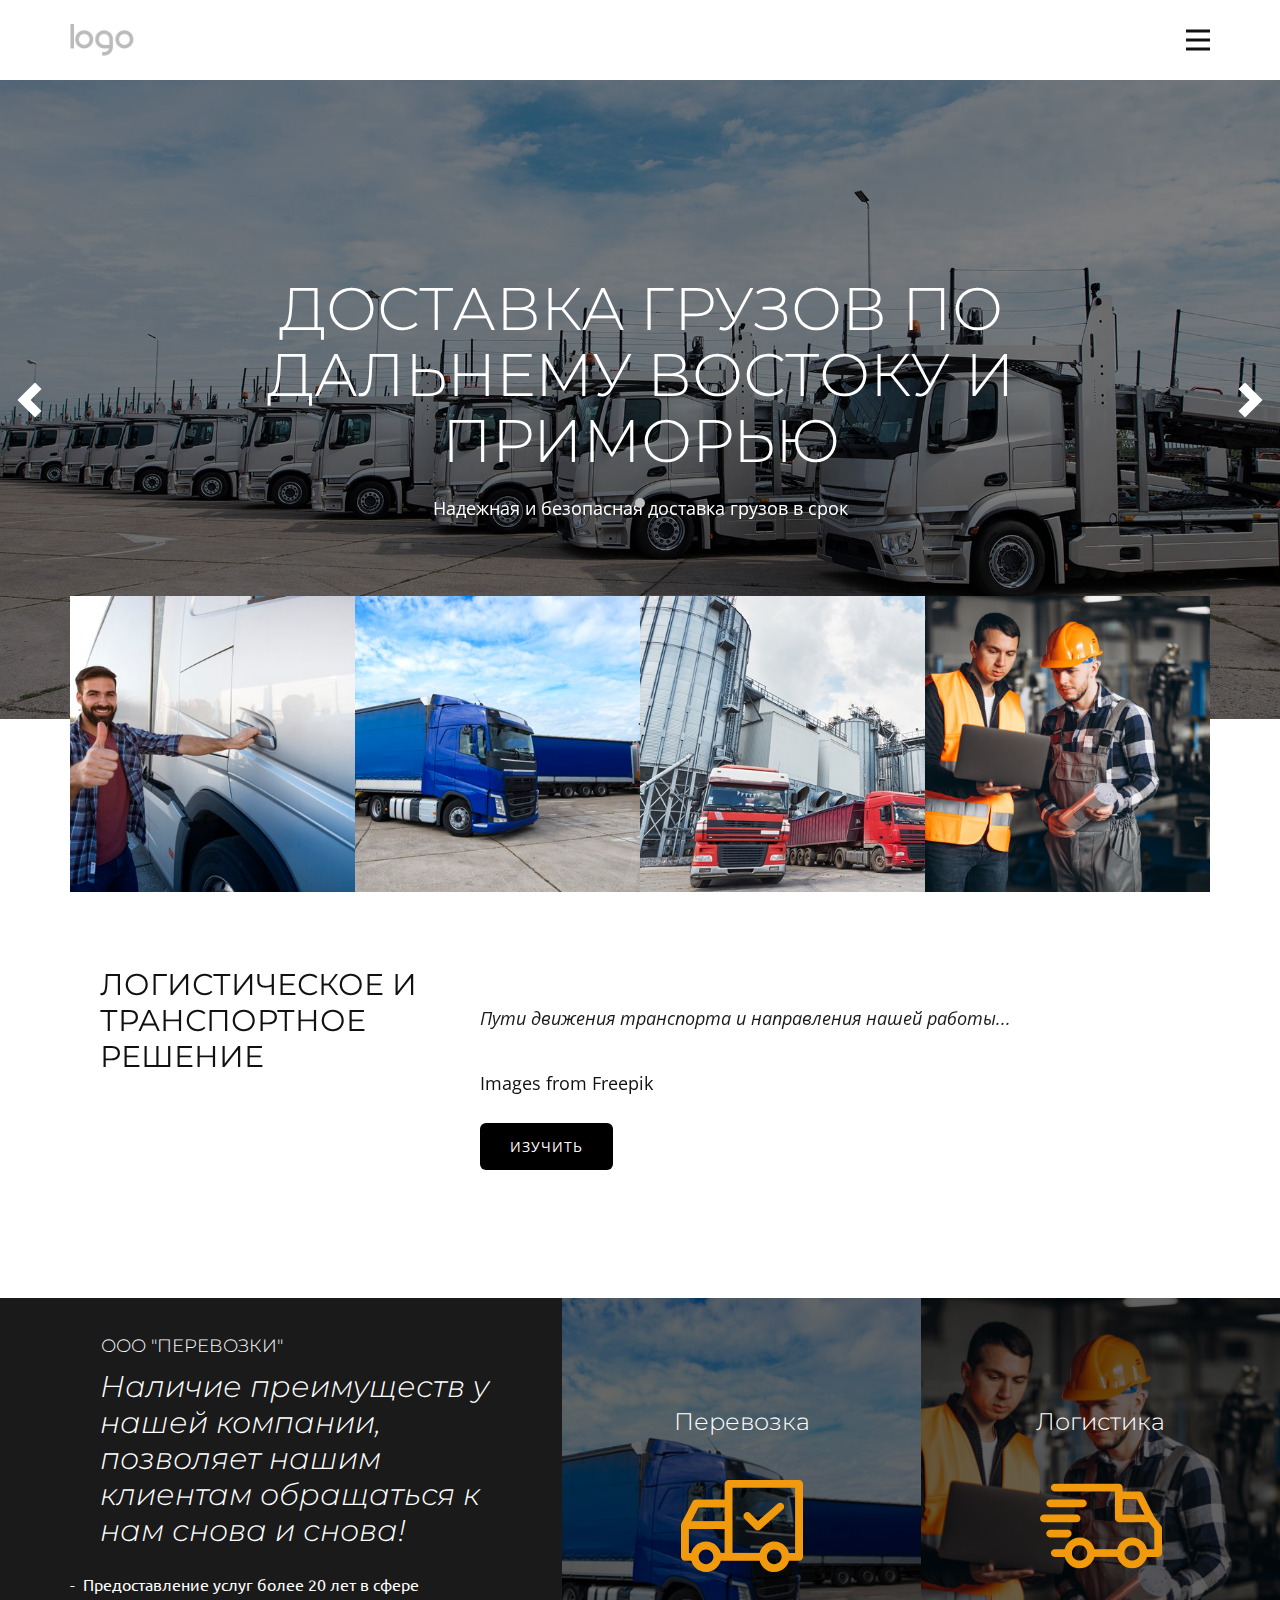
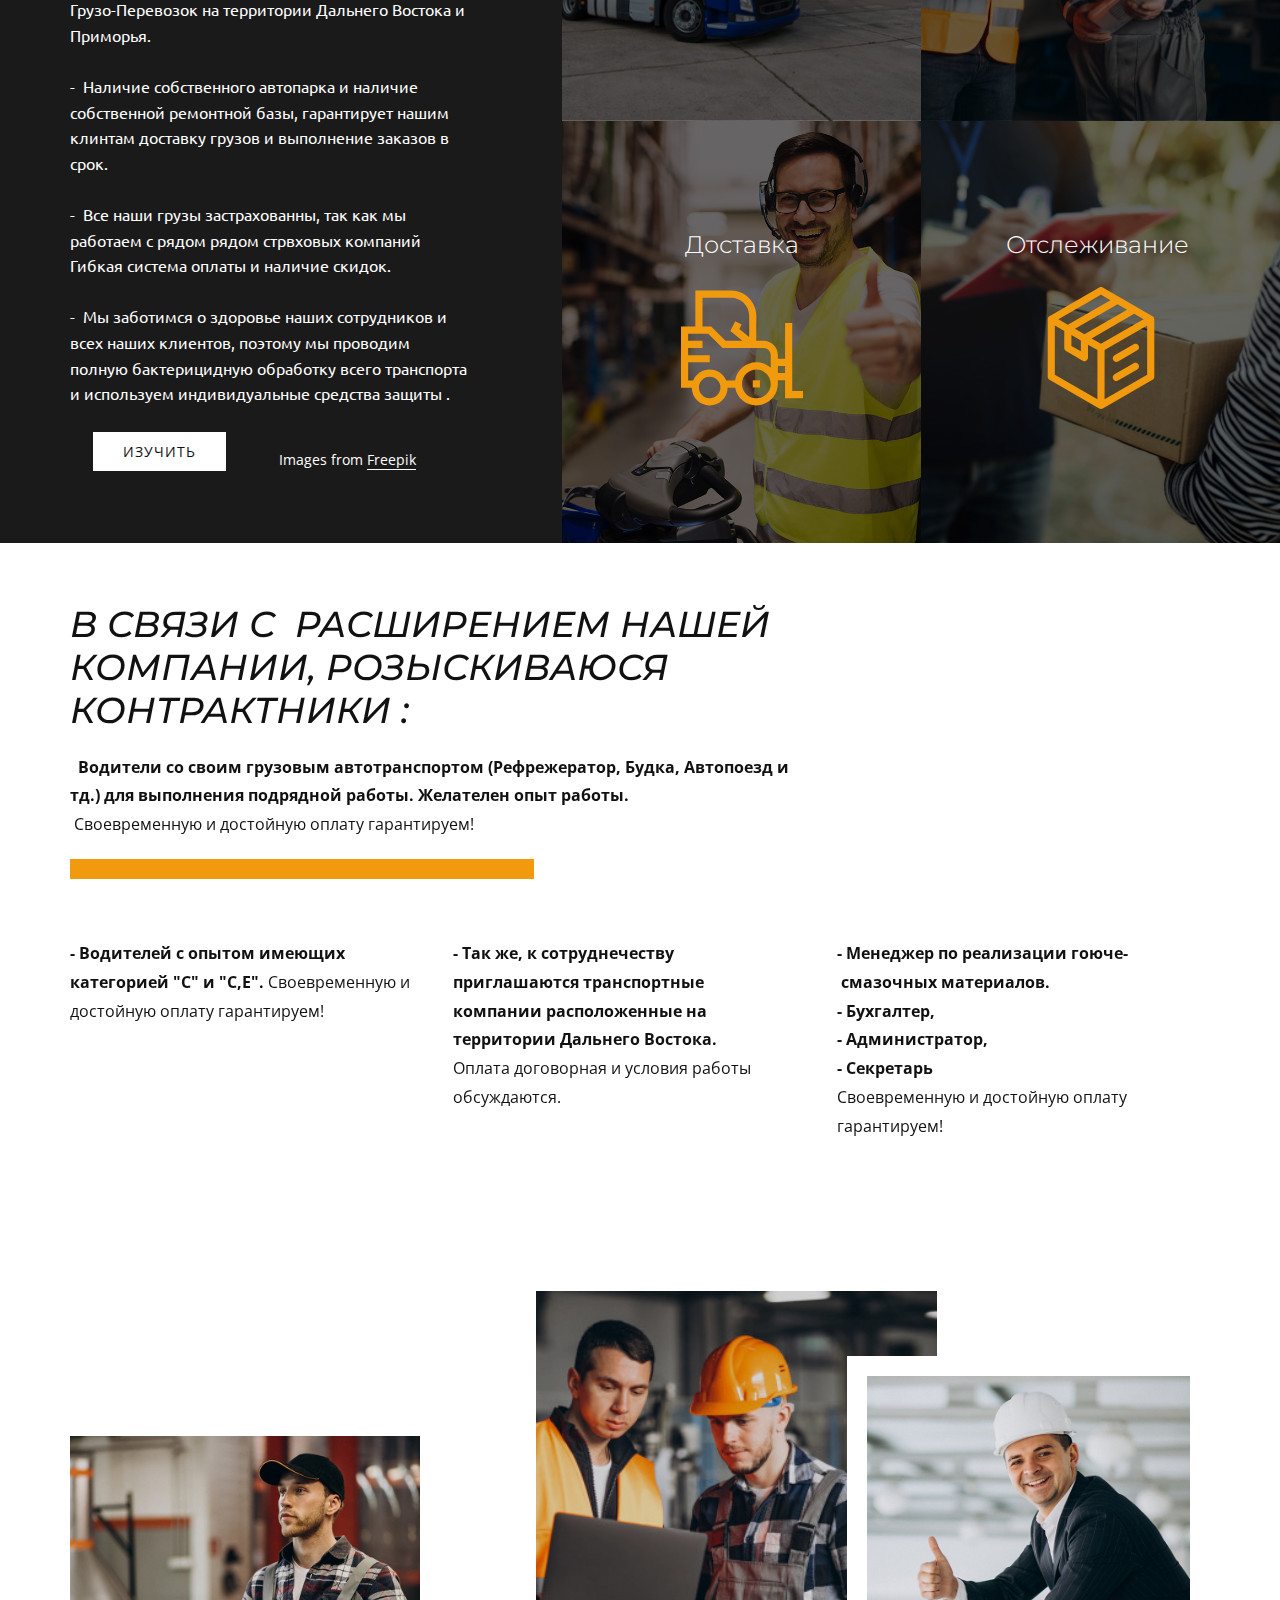
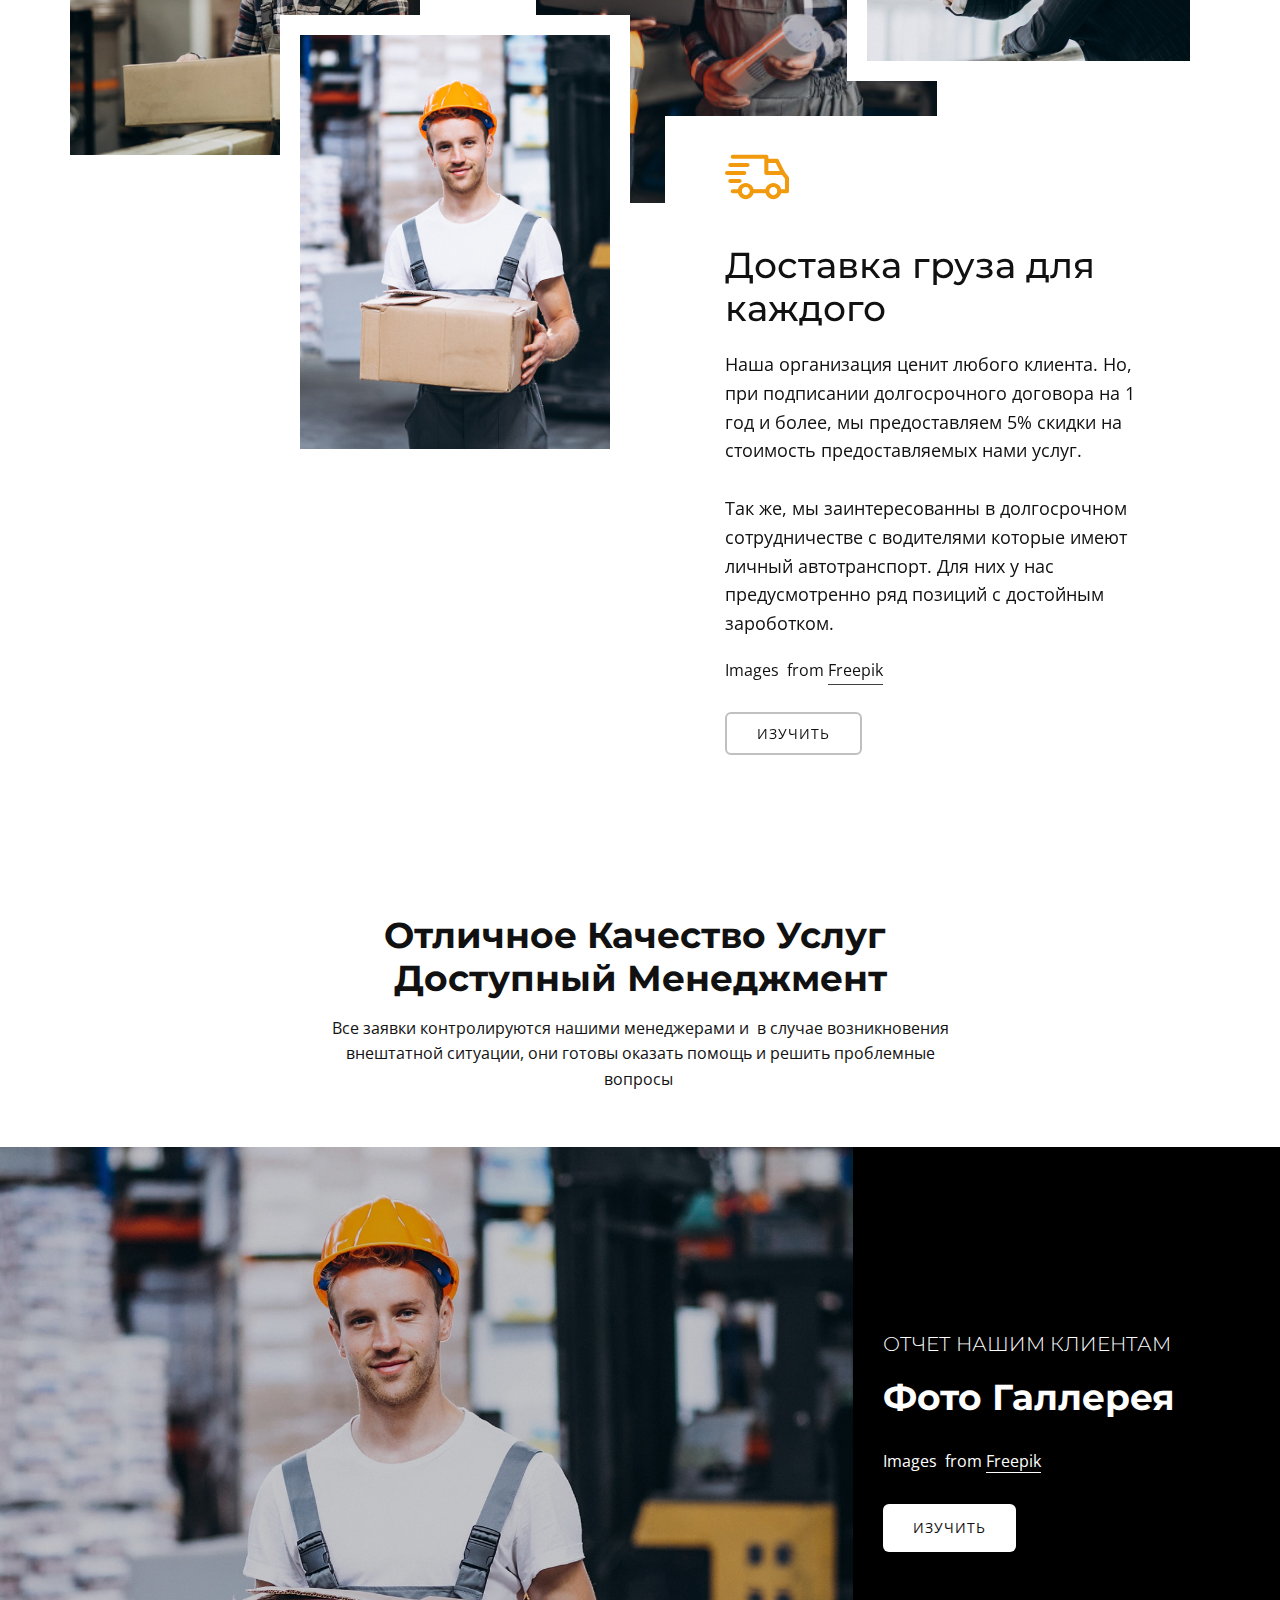
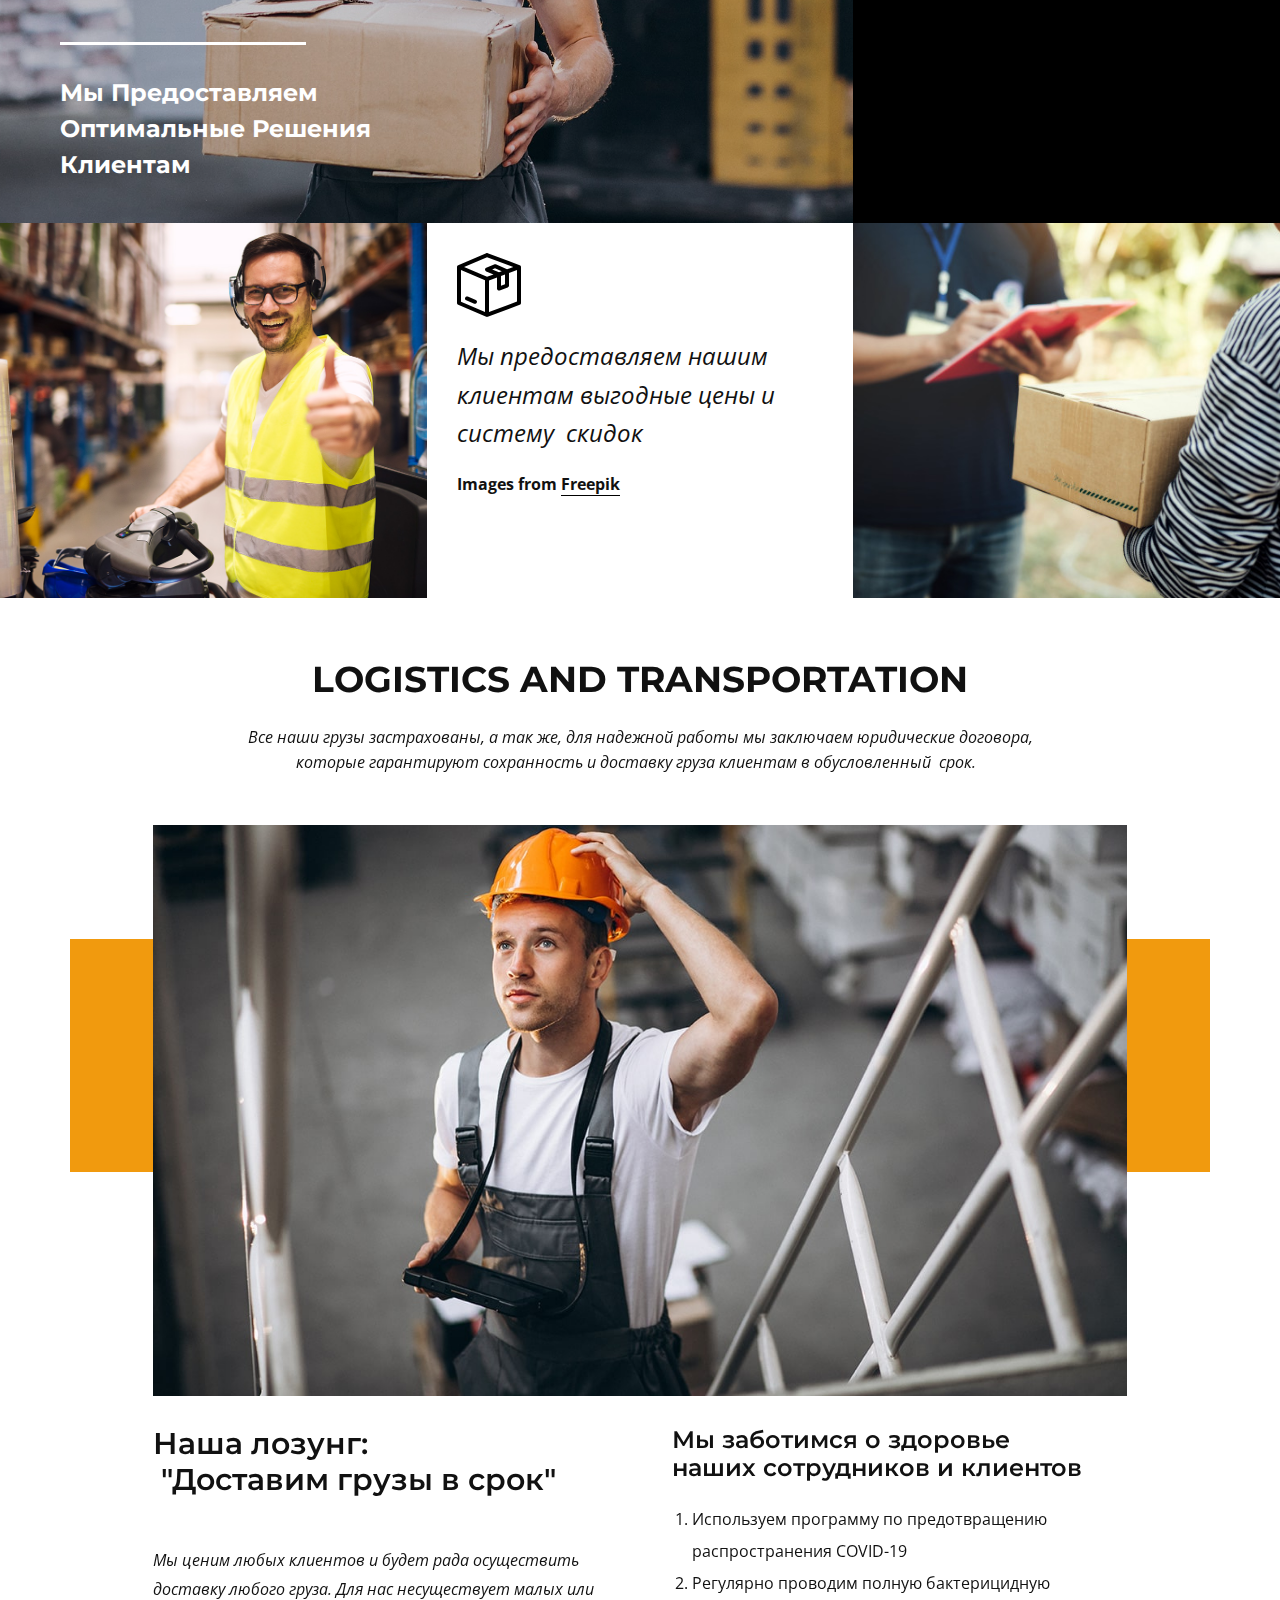
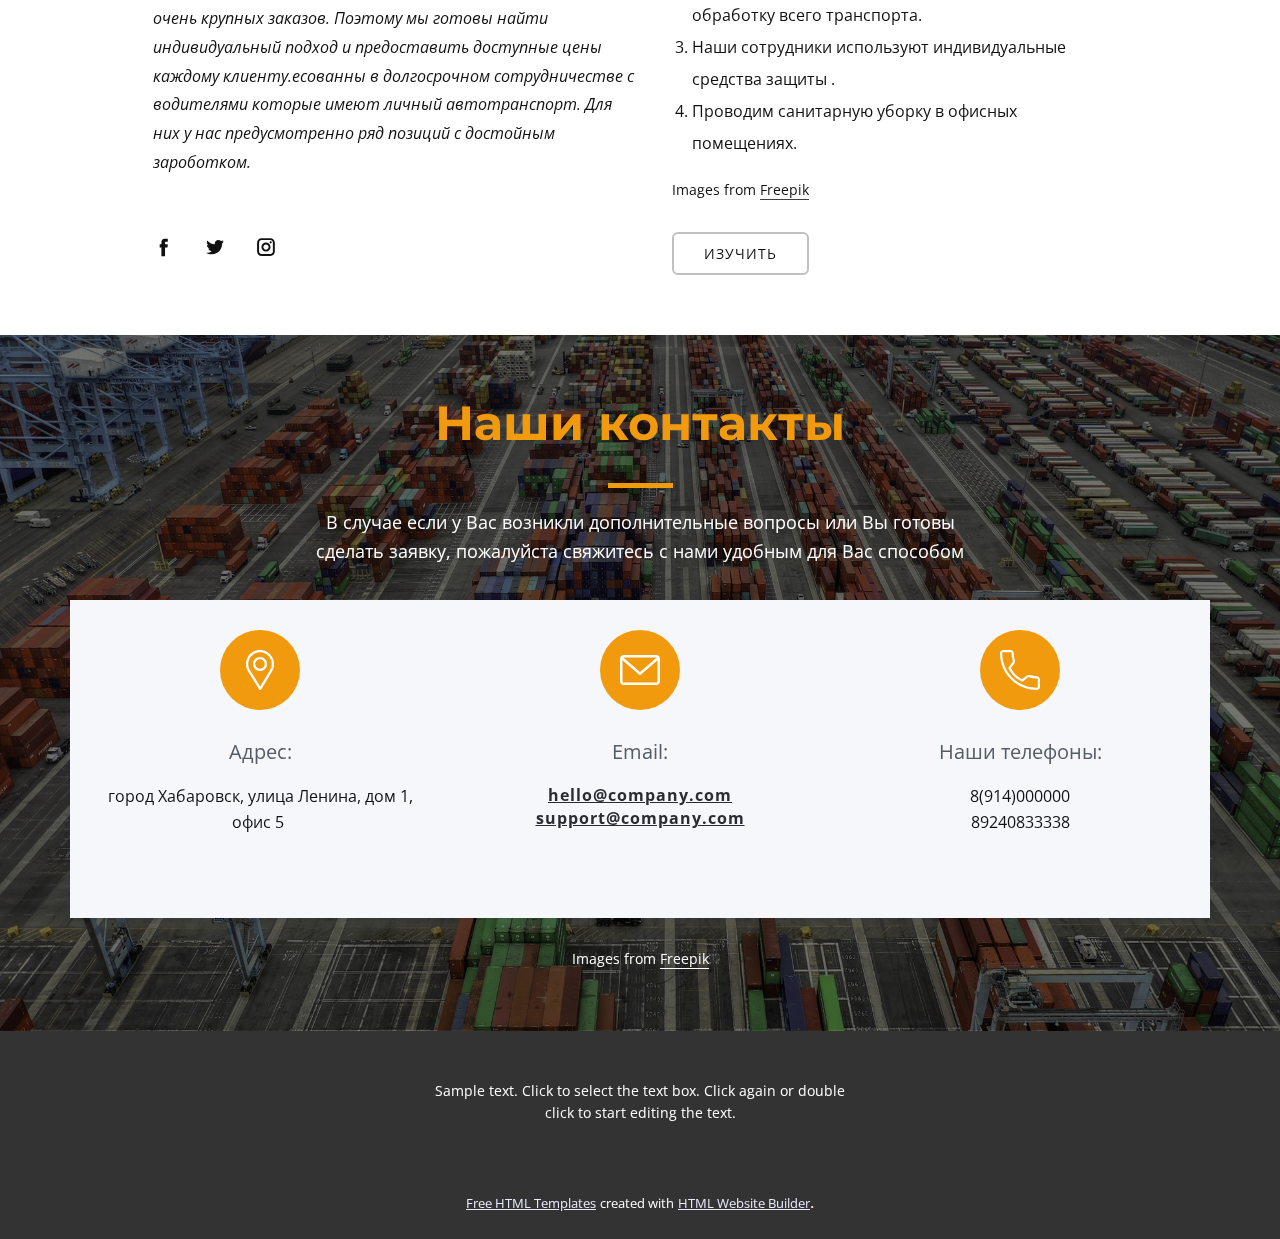
<file: Page-4.html>
<!DOCTYPE html>
<html style="font-size: 16px;">
  <head>
    <meta name="viewport" content="width=device-width, initial-scale=1.0">
    <meta charset="utf-8">
    <meta name="keywords" content="On Top of the World, financial success">
    <meta name="description" content="">
    <meta name="page_type" content="np-template-header-footer-from-plugin">
    <title>Page 4</title>
    <link rel="stylesheet" href="nicepage.css" media="screen">
<link rel="stylesheet" href="Page-4.css" media="screen">
    <script class="u-script" type="text/javascript" src="jquery-1.9.1.min.js" defer=""></script>
    <script class="u-script" type="text/javascript" src="nicepage.js" defer=""></script>
    <meta name="generator" content="Nicepage 4.4.3, nicepage.com">
    <link id="u-theme-google-font" rel="stylesheet" href="https://fonts.googleapis.com/css?family=Montserrat:100,100i,200,200i,300,300i,400,400i,500,500i,600,600i,700,700i,800,800i,900,900i|Open+Sans:300,300i,400,400i,600,600i,700,700i,800,800i">
    <link id="u-page-google-font" rel="stylesheet" href="https://fonts.googleapis.com/css?family=Montserrat:100,100i,200,200i,300,300i,400,400i,500,500i,600,600i,700,700i,800,800i,900,900i|Ubuntu:300,300i,400,400i,500,500i,700,700i|Montserrat:100,100i,200,200i,300,300i,400,400i,500,500i,600,600i,700,700i,800,800i,900,900i|Open+Sans:300,300i,400,400i,600,600i,700,700i,800,800i">
    
    
    
    
    
    
    
    
    
    <script type="application/ld+json">{
		"@context": "http://schema.org",
		"@type": "Organization",
		"name": "",
		"logo": "images/default-logo.png"
}</script>
    <meta name="theme-color" content="#4345e7">
    <meta property="og:title" content="Page 4">
    <meta property="og:type" content="website">
  </head>
  <body class="u-body u-xl-mode"><header class="u-clearfix u-header u-sticky u-header" id="sec-3cd6"><div class="u-clearfix u-sheet u-valign-middle u-sheet-1">
        <a href="https://nicepage.com" class="u-image u-logo u-image-1">
          <img src="images/default-logo.png" class="u-logo-image u-logo-image-1">
        </a>
        <nav class="u-menu u-menu-dropdown u-offcanvas u-menu-1" data-responsive-from="XL">
          <div class="menu-collapse" style="font-size: 1rem; letter-spacing: 0px; font-weight: 500;">
            <a class="u-button-style u-custom-active-border-color u-custom-active-color u-custom-border u-custom-border-color u-custom-borders u-custom-hover-border-color u-custom-hover-color u-custom-left-right-menu-spacing u-custom-padding-bottom u-custom-text-active-color u-custom-text-color u-custom-text-hover-color u-custom-top-bottom-menu-spacing u-nav-link u-text-active-palette-1-base u-text-hover-palette-2-base" href="#">
              <svg class="u-svg-link" viewBox="0 0 24 24"><use xlink:href="#menu-hamburger"></use></svg>
              <svg class="u-svg-content" version="1.1" id="menu-hamburger" viewBox="0 0 16 16" x="0px" y="0px" xmlns:xlink="http://www.w3.org/1999/xlink" xmlns="http://www.w3.org/2000/svg"><g><rect y="1" width="16" height="2"></rect><rect y="7" width="16" height="2"></rect><rect y="13" width="16" height="2"></rect>
</g></svg>
            </a>
          </div>
          <div class="u-custom-menu u-nav-container">
            <ul class="u-nav u-spacing-2 u-unstyled u-nav-1"><li class="u-nav-item"><a class="u-active-grey-5 u-border-active-palette-1-base u-border-hover-palette-1-base u-button-style u-hover-grey-10 u-nav-link u-text-active-grey-90 u-text-grey-90 u-text-hover-grey-90" href="home2-1.html" style="padding: 10px 20px;">home2 1</a>
</li></ul>
          </div>
          <div class="u-custom-menu u-nav-container-collapse">
            <div class="u-black u-container-style u-inner-container-layout u-opacity u-opacity-95 u-sidenav">
              <div class="u-inner-container-layout u-sidenav-overflow">
                <div class="u-menu-close"></div>
                <ul class="u-align-center u-nav u-popupmenu-items u-unstyled u-nav-2"><li class="u-nav-item"><a class="u-button-style u-nav-link" href="home2-1.html" style="padding: 10px 20px;">home2 1</a>
</li></ul>
              </div>
            </div>
            <div class="u-black u-menu-overlay u-opacity u-opacity-70"></div>
          </div>
        </nav>
      </div></header> 
    <section class="u-align-center u-clearfix u-valign-bottom-xs u-valign-middle-lg u-valign-middle-md u-valign-middle-sm u-valign-middle-xl u-section-1" id="sec-63bc">
      <div id="carousel-bd35" data-interval="5000" data-u-ride="carousel" class="u-carousel u-expanded-width u-slider u-slider-1">
        <ol class="u-absolute-hcenter u-carousel-indicators u-carousel-indicators-1">
          <li data-u-target="#carousel-bd35" class="u-active u-active-grey-25 u-shape-circle u-white" data-u-slide-to="0" style="width: 10px; height: 10px;"></li>
        </ol>
        <div class="u-carousel-inner" role="listbox" style="">
          <div class="u-active u-align-center u-carousel-item u-container-style u-expanded-width u-image u-shading u-slide u-image-1" data-image-width="1980" data-image-height="1321">
            <div class="u-container-layout u-valign-middle-xl u-container-layout-1">
              <div class="u-container-style u-group u-shape-rectangle u-group-1" data-animation-name="fadeIn" data-animation-duration="1000" data-animation-delay="0" data-animation-direction="Up">
                <div class="u-container-layout u-valign-top u-container-layout-2">
                  <h1 class="u-align-center u-text u-text-1">Доставка грузов по Дальнему Востоку и Приморью</h1>
                  <p class="u-align-center u-text u-text-2">Надежная и безопасная доставка грузов в срок</p>
                </div>
              </div>
            </div>
          </div>
        </div>
        <a class="u-absolute-vcenter u-carousel-control u-carousel-control-prev u-spacing-12 u-text-body-alt-color u-carousel-control-1" href="#carousel-bd35" role="button" data-u-slide="prev">
          <span aria-hidden="true">
            <svg viewBox="0 0 8 8"><path d="M5.25 0l-4 4 4 4 1.5-1.5-2.5-2.5 2.5-2.5-1.5-1.5z"></path></svg>
          </span>
          <span class="sr-only">
            <svg viewBox="0 0 8 8"><path d="M5.25 0l-4 4 4 4 1.5-1.5-2.5-2.5 2.5-2.5-1.5-1.5z"></path></svg>
          </span>
        </a>
        <a class="u-absolute-vcenter u-carousel-control u-carousel-control-next u-spacing-12 u-text-body-alt-color u-carousel-control-2" href="#carousel-bd35" role="button" data-u-slide="next">
          <span aria-hidden="true">
            <svg viewBox="0 0 8 8"><path d="M2.75 0l-1.5 1.5 2.5 2.5-2.5 2.5 1.5 1.5 4-4-4-4z"></path></svg>
          </span>
          <span class="sr-only">
            <svg viewBox="0 0 8 8"><path d="M2.75 0l-1.5 1.5 2.5 2.5-2.5 2.5 1.5 1.5 4-4-4-4z"></path></svg>
          </span>
        </a>
      </div>
    </section>
    <section class="u-clearfix u-section-2" id="sec-3845">
      <div class="u-clearfix u-sheet u-sheet-1">
        <div class="u-expanded-width u-gallery u-layout-grid u-lightbox u-show-text-on-hover u-gallery-1">
          <div class="u-gallery-inner u-gallery-inner-1">
            <div class="u-effect-fade u-gallery-item">
              <div class="u-back-slide" data-image-width="626" data-image-height="417">
                <img class="u-back-image u-expanded" src="images/professional-middle-aged-bearded-trucker-standing-by-his-semi-truck-holding-thumbs-up_342744-1318.jpg" alt="Online Services">
              </div>
              <div class="u-align-center u-over-slide u-shading u-valign-middle u-over-slide-1">
                <h4 class="u-gallery-heading" style="width: 245px; margin-right: auto; margin-left: auto;">Online Services</h4>
                <p class="u-gallery-text" style="width: 245px; margin-right: auto; margin-left: auto;"></p>
              </div>
            </div>
            <div class="u-effect-fade u-gallery-item">
              <div class="u-back-slide" data-image-width="626" data-image-height="417">
                <img class="u-back-image u-expanded" src="images/truck-vehicle-with-trailers-background_342744-1297.jpg" alt="Freight Shipping">
              </div>
              <div class="u-align-center u-over-slide u-shading u-valign-middle u-over-slide-2">
                <h4 class="u-gallery-heading" style="width: 245px; margin-right: auto; margin-left: auto;">Freight Shipping</h4>
                <p class="u-gallery-text" style="width: 245px; margin-right: auto; margin-left: auto;"></p>
              </div>
            </div>
            <div class="u-effect-fade u-gallery-item">
              <div class="u-back-slide" data-image-width="626" data-image-height="417">
                <img class="u-back-image u-expanded u-back-image-3" src="images/agricultural-silo_146671-19117.jpg" alt="Shipment Execution">
              </div>
              <div class="u-align-center u-over-slide u-shading u-valign-middle u-over-slide-3">
                <h4 class="u-gallery-heading" style="width: 245px; margin-right: auto; margin-left: auto;">Shipment Execution</h4>
                <p class="u-gallery-text" style="width: 245px; margin-right: auto; margin-left: auto;"></p>
              </div>
            </div>
            <div class="u-effect-fade u-gallery-item">
              <div class="u-back-slide" data-image-width="626" data-image-height="417">
                <img class="u-back-image u-expanded" src="images/two-colleagues-factory_1303-14331.jpg" alt="Innovations">
              </div>
              <div class="u-align-center u-over-slide u-shading u-valign-middle u-over-slide-4">
                <h4 class="u-gallery-heading" style="width: 245px; margin-right: auto; margin-left: auto;">Innovations</h4>
                <p class="u-gallery-text" style="width: 245px; margin-right: auto; margin-left: auto;"></p>
              </div>
            </div>
          </div>
        </div>
        <div class="u-clearfix u-expanded-width u-layout-wrap u-layout-wrap-1">
          <div class="u-layout">
            <div class="u-layout-row">
              <div class="u-container-style u-layout-cell u-left-cell u-size-20-lg u-size-20-xl u-size-26-md u-size-26-sm u-size-26-xs u-layout-cell-1">
                <div class="u-container-layout u-valign-top u-container-layout-1">
                  <h2 class="u-text u-text-1">
                    <span style="font-weight: 400;">логистическое и Транспортное решение</span>
                    <span style="font-weight: 400;">
                      <span style="font-weight: 700;">
                        <span style="font-weight: 400;"></span>
                      </span>
                    </span>
                  </h2>
                </div>
              </div>
              <div class="u-container-style u-layout-cell u-right-cell u-size-34-md u-size-34-sm u-size-34-xs u-size-40-lg u-size-40-xl u-layout-cell-2">
                <div class="u-container-layout u-valign-bottom u-container-layout-2">
                  <p class="u-text u-text-2">
                    <span class="u-text-palette-1-base">
                      <font color="#1a1a1a"><i>Пути движения транспорта и направления нашей работы...</i>
                      </font>
                    </span>
                    <br>
                    <span class="u-text-black"></span>
                    <br>Images from Freepik
                  </p>
                  <a href="#" class="u-active-grey-60 u-black u-btn u-btn-round u-button-style u-hover-grey-60 u-radius-6 u-btn-1">изучить</a>
                </div>
              </div>
            </div>
          </div>
        </div>
      </div>
    </section>
    <section class="u-align-center u-clearfix u-grey-90 u-valign-middle-md u-valign-middle-xs u-section-3" id="carousel_4a5f">
      <div class="u-expanded-height-xl u-list u-list-1">
        <div class="u-repeater u-repeater-1">
          <div class="u-align-center u-container-style u-image u-list-item u-repeater-item u-shading u-image-1" data-image-width="626" data-image-height="417">
            <div class="u-container-layout u-similar-container u-container-layout-1">
              <h4 class="u-text u-text-1">Перевозка</h4><span class="u-icon u-icon-circle u-icon-1"><svg class="u-svg-link" preserveAspectRatio="xMidYMin slice" viewBox="0 0 512 512" style=""><use xlink:href="#svg-9819"></use></svg><svg class="u-svg-content" viewBox="0 0 512 512" x="0px" y="0px" id="svg-9819" style="enable-background:new 0 0 512 512;"><g><g><path d="M105.054,321.244c-35.365,0-64.138,28.768-64.138,64.138s28.774,64.138,64.138,64.138    c35.364,0,64.138-28.774,64.138-64.138C169.192,350.018,140.418,321.244,105.054,321.244z M105.054,416.351    c-17.074,0-30.963-13.889-30.963-30.963c0-17.074,13.889-30.969,30.963-30.969s30.963,13.895,30.963,30.969    C136.017,402.462,122.128,416.351,105.054,416.351z"></path>
</g>
</g><g><g><path d="M391.464,321.244c-35.37,0-64.138,28.768-64.138,64.138s28.774,64.138,64.138,64.138    c35.365,0,64.138-28.774,64.138-64.138C455.603,350.018,426.834,321.244,391.464,321.244z M391.464,416.351    c-17.074,0-30.963-13.889-30.963-30.963c0-17.074,13.889-30.969,30.963-30.969c17.074,0,30.969,13.895,30.969,30.969    C422.433,402.462,408.538,416.351,391.464,416.351z"></path>
</g>
</g><g><g><path d="M63.032,144.864c-6.209,0-11.899,3.467-14.746,8.99L1.841,243.98C0.63,246.329,0,248.934,0,251.577v133.806    c0,9.162,7.426,16.587,16.587,16.587H56.95v-33.175H33.175V255.602l39.97-77.563h126.457v-33.175H63.032z"></path>
</g>
</g><g><g><rect x="154.263" y="368.795" width="189.097" height="33.175"></rect>
</g>
</g><g><g><path d="M495.413,62.479h-295.81c-9.162,0-16.587,7.426-16.587,16.587v306.315h33.175V95.654h262.635v273.14h-39.81v33.175h56.397    c9.162,0,16.587-7.426,16.587-16.587V79.067C512,69.905,504.574,62.479,495.413,62.479z"></path>
</g>
</g><g><g><rect x="16.587" y="235.542" width="183.015" height="33.175"></rect>
</g>
</g><g><g><path d="M428.742,163.702c-6.088-6.856-16.576-7.47-23.416-1.382l-82.23,73.04l-32.622-33.042    c-6.436-6.519-16.941-6.585-23.455-0.149c-6.519,6.436-6.585,16.941-0.149,23.46l43.675,44.233    c3.235,3.279,7.52,4.938,11.81,4.938c3.926,0,7.857-1.388,11.003-4.186l93.996-83.496    C434.205,181.036,434.824,170.552,428.742,163.702z"></path>
</g>
</g></svg></span>
            </div>
          </div>
          <div class="u-align-center u-container-style u-image u-list-item u-repeater-item u-shading u-video-cover u-image-2" data-image-width="626" data-image-height="417">
            <div class="u-container-layout u-similar-container u-container-layout-2">
              <h4 class="u-text u-text-2">Логистика</h4><span class="u-icon u-icon-circle u-icon-2"><svg class="u-svg-link" preserveAspectRatio="xMidYMin slice" viewBox="0 0 512 512" style=""><use xlink:href="#svg-4922"></use></svg><svg class="u-svg-content" viewBox="0 0 512 512" x="0px" y="0px" id="svg-4922" style="enable-background:new 0 0 512 512;"><g><g><path d="M386.689,304.403c-35.587,0-64.538,28.951-64.538,64.538s28.951,64.538,64.538,64.538    c35.593,0,64.538-28.951,64.538-64.538S422.276,304.403,386.689,304.403z M386.689,401.21c-17.796,0-32.269-14.473-32.269-32.269    c0-17.796,14.473-32.269,32.269-32.269c17.796,0,32.269,14.473,32.269,32.269C418.958,386.738,404.485,401.21,386.689,401.21z"></path>
</g>
</g><g><g><path d="M166.185,304.403c-35.587,0-64.538,28.951-64.538,64.538s28.951,64.538,64.538,64.538s64.538-28.951,64.538-64.538    S201.772,304.403,166.185,304.403z M166.185,401.21c-17.796,0-32.269-14.473-32.269-32.269c0-17.796,14.473-32.269,32.269-32.269    c17.791,0,32.269,14.473,32.269,32.269C198.454,386.738,183.981,401.21,166.185,401.21z"></path>
</g>
</g><g><g><path d="M430.15,119.675c-2.743-5.448-8.32-8.885-14.419-8.885h-84.975v32.269h75.025l43.934,87.384l28.838-14.5L430.15,119.675z"></path>
</g>
</g><g><g><rect x="216.202" y="353.345" width="122.084" height="32.269"></rect>
</g>
</g><g><g><path d="M117.781,353.345H61.849c-8.912,0-16.134,7.223-16.134,16.134c0,8.912,7.223,16.134,16.134,16.134h55.933    c8.912,0,16.134-7.223,16.134-16.134C133.916,360.567,126.693,353.345,117.781,353.345z"></path>
</g>
</g><g><g><path d="M508.612,254.709l-31.736-40.874c-3.049-3.937-7.755-6.239-12.741-6.239H346.891V94.655    c0-8.912-7.223-16.134-16.134-16.134H61.849c-8.912,0-16.134,7.223-16.134,16.134s7.223,16.134,16.134,16.134h252.773v112.941    c0,8.912,7.223,16.134,16.134,16.134h125.478l23.497,30.268v83.211h-44.639c-8.912,0-16.134,7.223-16.134,16.134    c0,8.912,7.223,16.134,16.134,16.134h60.773c8.912,0,16.134-7.223,16.135-16.134V264.605    C512,261.023,510.806,257.538,508.612,254.709z"></path>
</g>
</g><g><g><path d="M116.706,271.597H42.487c-8.912,0-16.134,7.223-16.134,16.134c0,8.912,7.223,16.134,16.134,16.134h74.218    c8.912,0,16.134-7.223,16.134-16.134C132.84,278.82,125.617,271.597,116.706,271.597z"></path>
</g>
</g><g><g><path d="M153.815,208.134H16.134C7.223,208.134,0,215.357,0,224.269s7.223,16.134,16.134,16.134h137.681    c8.912,0,16.134-7.223,16.134-16.134S162.727,208.134,153.815,208.134z"></path>
</g>
</g><g><g><path d="M180.168,144.672H42.487c-8.912,0-16.134,7.223-16.134,16.134c0,8.912,7.223,16.134,16.134,16.134h137.681    c8.912,0,16.134-7.223,16.134-16.134C196.303,151.895,189.08,144.672,180.168,144.672z"></path>
</g>
</g></svg></span>
            </div>
          </div>
          <div class="u-align-center u-container-style u-image u-list-item u-repeater-item u-shading u-video-cover u-image-3" data-image-width="1200" data-image-height="801">
            <div class="u-container-layout u-similar-container u-container-layout-3">
              <h4 class="u-text u-text-3">Доставка</h4><span class="u-icon u-icon-circle u-icon-3"><svg class="u-svg-link" preserveAspectRatio="xMidYMin slice" viewBox="0 0 510 510" style=""><use xlink:href="#svg-f27c"></use></svg><svg class="u-svg-content" viewBox="0 0 510 510" id="svg-f27c"><g><path d="m465 435v-284h-30v149h-30v-15c0-33.084-26.916-60-60-60h-30v-104c0-58.448-47.551-106-106-106h-149v150h-60v256h45.025c.54 40.895 33.955 74 74.975 74s74.435-33.105 74.975-74h31.451c7.571 42.02 44.408 74 88.575 74 49.292 0 89.448-39.834 89.987-89h.012v-16h30v75h75v-30zm-375-390h119c41.907 0 76 34.094 76 76v88.465l-41.205-33.514 9.622-19.243-26.833-13.416-20.378 40.757 50.349 40.951h-70.342l-60-60h-36.213zm30 420c-24.813 0-45-20.186-45-45s20.187-45 45-45 45 20.186 45 45-20.187 45-45 45zm106.091-74h-36.929c-11.362-26.996-38.083-46-69.162-46s-57.8 19.004-69.162 46h-20.838v-76h90v-30h-90v-30h60v-30h-60v-30h83.787l60 60h171.213c16.542 0 30 13.458 30 30v52.98c-15.935-14.281-36.969-22.98-60-22.98-44.865 0-82.164 33-88.909 76zm88.909 74c-33.084 0-60-26.916-60-60s26.916-60 60-60 60 26.916 60 60-26.916 60-60 60zm90-105v-30h30v30z"></path><path d="m300 390h30v30h-30z"></path>
</g></svg></span>
            </div>
          </div>
          <div class="u-align-center u-container-style u-image u-list-item u-repeater-item u-shading u-video-cover u-image-4" data-image-width="626" data-image-height="417">
            <div class="u-container-layout u-similar-container u-container-layout-4">
              <h4 class="u-text u-text-4">Отслеживание&nbsp;</h4><span class="u-icon u-icon-circle u-icon-4"><svg class="u-svg-link" preserveAspectRatio="xMidYMin slice" viewBox="0 0 512 512" style=""><use xlink:href="#svg-0e58"></use></svg><svg class="u-svg-content" viewBox="0 0 512 512" id="svg-0e58"><g><path d="m327.766 312.218 80.333-46.377c7.175-4.142 9.633-13.315 5.491-20.49-4.142-7.174-13.315-9.635-20.49-5.49l-80.333 46.377c-7.175 4.142-9.633 13.315-5.491 20.49 3.486 6.038 12.24 10.255 20.49 5.49z"></path><path d="m472.214 122.51-208.714-120.5c-4.642-2.68-10.359-2.68-15 0l-208.714 120.5c-4.641 2.68-7.5 7.631-7.5 12.99v241c0 5.359 2.859 10.311 7.5 12.99l208.714 120.5c2.32 1.34 4.91 2.01 7.5 2.01s5.18-.67 7.5-2.01l208.714-120.5c4.641-2.68 7.5-7.631 7.5-12.99v-241c0-5.359-2.859-10.311-7.5-12.99zm-106.996-27.136-178.715 103.18-39.569-22.847 178.714-103.18zm-193.715 129.16v45.562l-39.625-22.88.037-45.539zm84.497-192.214 39.645 22.889-178.714 103.18-39.645-22.889zm-15 438.7-178.714-103.18v-206.36l39.643 22.887-.057 71.492c-.004 5.362 2.855 10.32 7.5 13.002l69.632 40.207c7.811 4.509 14.855.084 15 0 4.642-2.679 7.5-7.631 7.5-12.99v-54.221l39.496 22.803zm15-232.34-39.499-22.804 178.714-103.18 39.498 22.804zm193.714 129.16-178.714 103.18v-206.36l178.714-103.18z"></path><path d="m393.101 320.193-80.333 46.377c-7.174 4.142-9.633 13.315-5.491 20.489 3.524 6.104 12.295 10.224 20.49 5.491l80.333-46.375c7.174-4.143 9.633-13.316 5.491-20.49s-13.314-9.632-20.49-5.492z"></path>
</g></svg></span>
            </div>
          </div>
        </div>
      </div>
      <div class="u-align-left u-container-style u-group u-group-1">
        <div class="u-container-layout u-container-layout-5">
          <h6 class="u-text u-text-5">ооо "ПЕРЕВОЗКИ"</h6>
          <h3 class="u-text u-text-6">Наличие преимуществ у нашей компании, позволяет нашим клиентам обращаться к нам снова и снова!</h3>
          <p class="u-custom-font u-font-ubuntu u-text u-text-7">-&nbsp; Предоставление услуг более 20 лет в сфере Грузо-Перевозок на территории Дальнего Востока и Приморья.<br>
            <br>-&nbsp; Наличие собственного автопарка и наличие собственной ремонтной базы, гарантирует нашим клинтам доставку грузов и выполнение заказов в срок.<br>
            <br>-&nbsp; Все наши грузы застрахованны, так как мы работаем с рядом рядом стрвховых компаний<br>Гибкая система оплаты и наличие скидок.<br>
            <br>-&nbsp; Мы заботимся о здоровье наших сотрудников и всех наших клиентов, поэтому мы проводим полную бактерицидную обработку всего транспорта и используем индивидуальные средства защиты .
          </p>
          <a href="#" class="u-btn u-btn-rectangle u-button-style u-hover-grey-15 u-radius-0 u-white u-btn-1">изучить</a>
          <p class="u-text u-text-8">Images from <a href="https://www.freepik.com/photos/business" class="u-active-none u-border-1 u-border-white u-btn u-button-link u-button-style u-hover-none u-none u-text-body-alt-color u-btn-2" target="_blank">Freepik</a>
          </p>
        </div>
      </div>
    </section>
    <section class="u-clearfix u-section-4" id="carousel_e443">
      <div class="u-clearfix u-sheet u-valign-middle u-sheet-1">
        <h2 class="u-text u-text-1">
          <span style="font-style: italic;"> В СВЯЗИ С&nbsp; РАСШИРЕНИЕМ НАШЕЙ КОМПАНИИ, РОЗЫСКИВАЮСЯ&nbsp; контрактники :</span>
        </h2>
        <p class="u-text u-text-2">
          <span style="font-weight: 700;"> &nbsp; Водители со своим грузовым автотранспортом (Рефрежератор, Будка, Автопоезд и тд.) для выполнения подрядной работы. Желателен опыт работы.</span>
          <br>&nbsp;<span style="font-weight: 400;">Своевременную и достойную оплату гарантируем!</span>&nbsp;
        </p>
        <div class="u-palette-3-base u-shape u-shape-rectangle u-shape-1"></div>
        <div class="u-expanded-width u-list u-list-1">
          <div class="u-repeater u-repeater-1">
            <div class="u-container-style u-list-item u-repeater-item">
              <div class="u-container-layout u-similar-container u-valign-top u-container-layout-1">
                <p class="u-text u-text-3">
                  <span style="font-weight: 700;">- Водителей с опытом имеющих&nbsp; категорией "С" и "С,Е".</span> Своевременную и достойную оплату гарантируем!
                </p>
              </div>
            </div>
            <div class="u-container-style u-list-item u-repeater-item">
              <div class="u-container-layout u-similar-container u-valign-top u-container-layout-2">
                <p class="u-text u-text-4">
                  <span style="font-weight: 700;">- Так же, к сотруднечеству приглашаются транспортные компании расположенные на территории Дальнего Востока.</span>
                  <br>Оплата договорная и условия работы обсуждаются.
                </p>
              </div>
            </div>
            <div class="u-container-style u-list-item u-repeater-item">
              <div class="u-container-layout u-similar-container u-valign-top u-container-layout-3">
                <p class="u-text u-text-5">
                  <span style="font-weight: 700;">- Менеджер по реализации гоюче-&nbsp; &nbsp; &nbsp; &nbsp;смазочных материалов.<br>- Бухгалтер,<br>- Администратор,<br>- Секретарь
                  </span>
                  <br>Своевременную и достойную оплату гарантируем!
                </p>
              </div>
            </div>
          </div>
        </div>
      </div>
    </section>
    <section class="u-clearfix u-section-5" id="carousel_ed3e">
      <div class="u-clearfix u-sheet u-valign-middle u-sheet-1">
        <img class="u-image u-image-1" src="images/two-colleagues-factory_1303-14331.jpg" data-image-width="626" data-image-height="417">
        <img class="u-image u-image-2" src="images/dfer-min.jpg" data-image-width="1200" data-image-height="800">
        <img class="u-border-20 u-border-white u-image u-image-3" src="images/drt.jpg" data-image-width="700" data-image-height="906">
        <img class="u-border-20 u-border-white u-image u-image-4" src="images/fsdz.jpg" data-image-width="700" data-image-height="700">
        <div class="u-align-left u-container-style u-group u-white u-group-1">
          <div class="u-container-layout u-valign-middle u-container-layout-1"><span class="u-icon u-icon-circle u-icon-1"><svg class="u-svg-link" preserveAspectRatio="xMidYMin slice" viewBox="0 0 512 512" style=""><use xlink:href="#svg-0228"></use></svg><svg class="u-svg-content" viewBox="0 0 512 512" x="0px" y="0px" id="svg-0228" style="enable-background:new 0 0 512 512;"><g><g><path d="M386.689,304.403c-35.587,0-64.538,28.951-64.538,64.538s28.951,64.538,64.538,64.538    c35.593,0,64.538-28.951,64.538-64.538S422.276,304.403,386.689,304.403z M386.689,401.21c-17.796,0-32.269-14.473-32.269-32.269    c0-17.796,14.473-32.269,32.269-32.269c17.796,0,32.269,14.473,32.269,32.269C418.958,386.738,404.485,401.21,386.689,401.21z"></path>
</g>
</g><g><g><path d="M166.185,304.403c-35.587,0-64.538,28.951-64.538,64.538s28.951,64.538,64.538,64.538s64.538-28.951,64.538-64.538    S201.772,304.403,166.185,304.403z M166.185,401.21c-17.796,0-32.269-14.473-32.269-32.269c0-17.796,14.473-32.269,32.269-32.269    c17.791,0,32.269,14.473,32.269,32.269C198.454,386.738,183.981,401.21,166.185,401.21z"></path>
</g>
</g><g><g><path d="M430.15,119.675c-2.743-5.448-8.32-8.885-14.419-8.885h-84.975v32.269h75.025l43.934,87.384l28.838-14.5L430.15,119.675z"></path>
</g>
</g><g><g><rect x="216.202" y="353.345" width="122.084" height="32.269"></rect>
</g>
</g><g><g><path d="M117.781,353.345H61.849c-8.912,0-16.134,7.223-16.134,16.134c0,8.912,7.223,16.134,16.134,16.134h55.933    c8.912,0,16.134-7.223,16.134-16.134C133.916,360.567,126.693,353.345,117.781,353.345z"></path>
</g>
</g><g><g><path d="M508.612,254.709l-31.736-40.874c-3.049-3.937-7.755-6.239-12.741-6.239H346.891V94.655    c0-8.912-7.223-16.134-16.134-16.134H61.849c-8.912,0-16.134,7.223-16.134,16.134s7.223,16.134,16.134,16.134h252.773v112.941    c0,8.912,7.223,16.134,16.134,16.134h125.478l23.497,30.268v83.211h-44.639c-8.912,0-16.134,7.223-16.134,16.134    c0,8.912,7.223,16.134,16.134,16.134h60.773c8.912,0,16.134-7.223,16.135-16.134V264.605    C512,261.023,510.806,257.538,508.612,254.709z"></path>
</g>
</g><g><g><path d="M116.706,271.597H42.487c-8.912,0-16.134,7.223-16.134,16.134c0,8.912,7.223,16.134,16.134,16.134h74.218    c8.912,0,16.134-7.223,16.134-16.134C132.84,278.82,125.617,271.597,116.706,271.597z"></path>
</g>
</g><g><g><path d="M153.815,208.134H16.134C7.223,208.134,0,215.357,0,224.269s7.223,16.134,16.134,16.134h137.681    c8.912,0,16.134-7.223,16.134-16.134S162.727,208.134,153.815,208.134z"></path>
</g>
</g><g><g><path d="M180.168,144.672H42.487c-8.912,0-16.134,7.223-16.134,16.134c0,8.912,7.223,16.134,16.134,16.134h137.681    c8.912,0,16.134-7.223,16.134-16.134C196.303,151.895,189.08,144.672,180.168,144.672z"></path>
</g>
</g></svg></span>
            <h2 class="u-text u-text-1">Доставка груза для каждого</h2>
            <p class="u-text u-text-2">Наша организация ценит любого клиента. Но, при подписании долгосрочного договора на 1 год и более, мы предоставляем 5% скидки на стоимость предоставляемых нами услуг.<br>
              <br>Так же, мы заинтересованны в долгосрочном сотрудничестве с водителями которые имеют личный автотранспорт. Для них у нас предусмотренно ряд позиций с достойным зароботком.<br><i></i>
            </p>
            <p class="u-text u-text-3">Images&nbsp; from <a href="https://www.freepik.com/photos/background" class="u-border-1 u-border-grey-75 u-btn u-button-style u-none u-text-body-color u-btn-1">Freepik</a>
            </p>
            <a href="#" class="u-border-2 u-border-active-grey-40 u-border-grey-25 u-border-hover-grey-40 u-btn u-btn-round u-button-style u-none u-radius-6 u-text-body-color u-btn-2" target="_blank">изучить</a>
          </div>
        </div>
      </div>
    </section>
    <section class="u-align-center u-clearfix u-white u-section-6" id="sec-2543">
      <h2 class="u-align-center u-text u-text-1">Отличное качество услуг&nbsp; доступный менеджмент</h2>
      <p class="u-text u-text-2">Все заявки контролируются нашими менеджерами и&nbsp; в случае возникновения внештатной ситуации, они готовы оказать помощь и решить проблемные вопросы&nbsp;</p>
      <div class="u-clearfix u-expanded-width u-layout-wrap u-layout-wrap-1">
        <div class="u-layout">
          <div class="u-layout-col">
            <div class="u-size-40">
              <div class="u-layout-row">
                <div class="u-size-40">
                  <div class="u-layout-col">
                    <div class="u-align-left u-container-style u-image u-layout-cell u-left-cell u-shading u-size-60 u-image-1" data-image-width="1980" data-image-height="1114">
                      <div class="u-container-layout u-valign-bottom u-container-layout-1">
                        <div class="u-border-3 u-border-white u-line u-line-horizontal u-line-1"></div>
                        <h6 class="u-text u-text-3"><b>Мы предоставляем оптимальные решения&nbsp; клиентам</b>
                        </h6>
                      </div>
                    </div>
                  </div>
                </div>
                <div class="u-size-20">
                  <div class="u-layout-col">
                    <div class="u-black u-container-style u-layout-cell u-right-cell u-size-60 u-layout-cell-2">
                      <div class="u-container-layout u-container-layout-2">
                        <h5 class="u-text u-text-4">отчет нашим клиентам</h5>
                        <h2 class="u-text u-text-5">фото галлерея</h2>
                        <p class="u-text u-text-6">Images&nbsp; from <a href="https://www.freepik.com/photos/background" class="u-border-1 u-border-white u-btn u-button-link u-button-style u-none u-text-body-alt-color u-btn-1">Freepik</a>
                        </p>
                        <a href="#" class="u-active-grey-15 u-btn u-btn-round u-button-style u-hover-grey-25 u-radius-6 u-white u-btn-2">изучить</a>
                      </div>
                    </div>
                  </div>
                </div>
              </div>
            </div>
            <div class="u-size-20">
              <div class="u-layout-row">
                <div class="u-container-style u-image u-layout-cell u-left-cell u-size-20 u-image-2" data-image-width="1200" data-image-height="801">
                  <div class="u-container-layout"></div>
                </div>
                <div class="u-align-left u-container-style u-layout-cell u-size-20 u-white u-layout-cell-4">
                  <div class="u-container-layout u-container-layout-4"><span class="u-icon u-icon-circle u-text-black u-icon-1"><svg class="u-svg-link" preserveAspectRatio="xMidYMin slice" viewBox="0 0 512 512" style=""><use xlink:href="#svg-e1bf"></use></svg><svg class="u-svg-content" viewBox="0 0 512 512" x="0px" y="0px" id="svg-e1bf" style="enable-background:new 0 0 512 512;"><g><g><path d="M150.24,375.99l-64-27.2c-8.064-3.456-17.504,0.352-20.96,8.48s0.32,17.536,8.48,20.96l64,27.2    c2.016,0.864,4.16,1.28,6.24,1.28c6.208,0,12.128-3.648,14.72-9.76C162.176,388.822,158.4,379.414,150.24,375.99z"></path>
</g>
</g><g><g><path d="M511.776,111.254c-0.096-1.632-0.192-3.264-0.8-4.896c-0.352-0.928-0.992-1.568-1.504-2.4    c-0.352-0.576-0.608-1.088-0.992-1.6c-1.792-2.336-4-4.128-6.656-5.152c-0.096-0.032-0.128-0.128-0.224-0.16l-256-95.968    c-3.872-1.504-8.128-1.408-11.904,0.224l-224,95.968c-0.224,0.096-0.32,0.352-0.544,0.448c-2.208,1.056-4.064,2.688-5.6,4.704    c-0.448,0.576-0.832,1.088-1.216,1.728c-0.32,0.544-0.8,0.928-1.056,1.536c-0.864,2.048-1.28,4.16-1.28,6.272v0.032v288    c0,6.4,3.808,12.192,9.696,14.72l224,96h0.032c1.952,0.832,4.064,1.28,6.272,1.28c1.92,0,3.808-0.352,5.632-1.024l0.576-0.224    c0,0,0,0,0.032,0l255.392-95.776c6.24-2.336,10.368-8.32,10.368-14.976v-288C512,111.702,511.776,111.51,511.776,111.254z     M224,471.702L32,389.43V136.277l192,82.272V471.702z M240.384,190.742L56.64,111.99l183.744-78.72l210.048,78.72l-50.08,18.784    L310.56,90.55c-4.544-2.048-9.728-1.824-14.048,0.544L233.76,117.75c-5.92,2.496-9.76,8.384-9.76,14.816    c0,6.464,3.904,12.32,9.92,14.784l58.208,24.032L240.384,190.742z M352,183.062l32-12v77.984l-32,12V183.062z M336.064,154.87    l-54.72-22.56L304,122.678l53.76,24.064L336.064,154.87z M480,388.886l-224,84V219.062l64-24v89.088    c0,5.248,2.592,10.144,6.88,13.152c2.72,1.888,5.888,2.848,9.12,2.848c1.888,0,3.808-0.352,5.632-1.024l64-24    c6.24-2.368,10.368-8.32,10.368-14.976V159.062l64-24V388.886z"></path>
</g>
</g></svg></span>
                    <p class="u-large-text u-text u-text-variant u-text-7">Мы предоставляем нашим клиентам выгодные цены и систему&nbsp; скидок</p>
                    <p class="u-text u-text-8">Images from <a href="https://www.freepik.com/photos/people" class="u-active-none u-border-1 u-border-black u-btn u-button-link u-button-style u-hover-none u-none u-text-body-color u-btn-3">Freepik</a>
                    </p>
                  </div>
                </div>
                <div class="u-container-style u-image u-layout-cell u-right-cell u-size-20 u-image-3" data-image-width="626" data-image-height="417">
                  <div class="u-container-layout u-container-layout-5"></div>
                </div>
              </div>
            </div>
          </div>
        </div>
      </div>
    </section>
    <section class="u-align-center u-clearfix u-section-7" id="carousel_86eb">
      <div class="u-clearfix u-sheet u-valign-middle-xl u-sheet-1">
        <h2 class="u-text u-text-1">LOGISTICS AND TRANSPORTATION</h2>
        <p class="u-text u-text-2">Все наши грузы застрахованы, а так же, для надежной работы мы заключаем юридические договора, которые гарантируют сохранность и доставку груза клиентам в обусловленный&nbsp; срок.&nbsp;&nbsp;</p>
        <div class="u-expanded-width u-palette-3-base u-shape u-shape-rectangle u-shape-1"></div>
        <div class="u-clearfix u-gutter-30 u-layout-wrap u-layout-wrap-1">
          <div class="u-layout">
            <div class="u-layout-col">
              <div class="u-size-30">
                <div class="u-layout-row">
                  <div class="u-container-style u-image u-layout-cell u-right-cell u-size-60 u-image-1" data-image-width="1200" data-image-height="800">
                    <div class="u-container-layout"></div>
                  </div>
                </div>
              </div>
              <div class="u-size-30">
                <div class="u-layout-row">
                  <div class="u-container-style u-layout-cell u-size-31 u-layout-cell-2">
                    <div class="u-container-layout u-container-layout-2">
                      <h3 class="u-text u-text-3">Наша лозунг:<br>&nbsp;"Доставим грузы в срок"
                      </h3>
                      <p class="u-text u-text-4">
                        <br>Мы ценим любых клиентов и будет рада осуществить доставку любого груза. Для нас несуществует малых или очень крупных заказов. Поэтому мы готовы найти индивидуальный подход и предоставить доступные цены каждому клиенту.есованны в долгосрочном сотрудничестве с водителями которые имеют личный автотранспорт. Для них у нас предусмотренно ряд позиций с достойным зароботком.<br>
                        <br>
                      </p>
                      <div class="u-social-icons u-spacing-29 u-social-icons-1">
                        <a class="u-social-url" target="_blank" href=""><span class="u-icon u-icon-circle u-social-facebook u-social-icon u-icon-1"><svg class="u-svg-link" preserveAspectRatio="xMidYMin slice" viewBox="0 0 112 112" style=""><use xlink:href="#svg-2a84"></use></svg><svg class="u-svg-content" viewBox="0 0 112 112" x="0px" y="0px" id="svg-2a84"><path d="M75.5,28.8H65.4c-1.5,0-4,0.9-4,4.3v9.4h13.9l-1.5,15.8H61.4v45.1H42.8V58.3h-8.8V42.4h8.8V32.2 c0-7.4,3.4-18.8,18.8-18.8h13.8v15.4H75.5z"></path></svg></span>
                        </a>
                        <a class="u-social-url" target="_blank" href=""><span class="u-icon u-icon-circle u-social-icon u-social-twitter u-icon-2"><svg class="u-svg-link" preserveAspectRatio="xMidYMin slice" viewBox="0 0 112 112" style=""><use xlink:href="#svg-eb6c"></use></svg><svg class="u-svg-content" viewBox="0 0 112 112" x="0px" y="0px" id="svg-eb6c"><path d="M92.2,38.2c0,0.8,0,1.6,0,2.3c0,24.3-18.6,52.4-52.6,52.4c-10.6,0.1-20.2-2.9-28.5-8.2 c1.4,0.2,2.9,0.2,4.4,0.2c8.7,0,16.7-2.9,23-7.9c-8.1-0.2-14.9-5.5-17.3-12.8c1.1,0.2,2.4,0.2,3.4,0.2c1.6,0,3.3-0.2,4.8-0.7 c-8.4-1.6-14.9-9.2-14.9-18c0-0.2,0-0.2,0-0.2c2.5,1.4,5.4,2.2,8.4,2.3c-5-3.3-8.3-8.9-8.3-15.4c0-3.4,1-6.5,2.5-9.2 c9.1,11.1,22.7,18.5,38,19.2c-0.2-1.4-0.4-2.8-0.4-4.3c0.1-10,8.3-18.2,18.5-18.2c5.4,0,10.1,2.2,13.5,5.7c4.3-0.8,8.1-2.3,11.7-4.5 c-1.4,4.3-4.3,7.9-8.1,10.1c3.7-0.4,7.3-1.4,10.6-2.9C98.9,32.3,95.7,35.5,92.2,38.2z"></path></svg></span>
                        </a>
                        <a class="u-social-url" target="_blank" href=""><span class="u-icon u-icon-circle u-social-icon u-social-instagram u-icon-3"><svg class="u-svg-link" preserveAspectRatio="xMidYMin slice" viewBox="0 0 112 112" style=""><use xlink:href="#svg-34a8"></use></svg><svg class="u-svg-content" viewBox="0 0 112 112" x="0px" y="0px" id="svg-34a8"><path d="M55.9,32.9c-12.8,0-23.2,10.4-23.2,23.2s10.4,23.2,23.2,23.2s23.2-10.4,23.2-23.2S68.7,32.9,55.9,32.9z M55.9,69.4c-7.4,0-13.3-6-13.3-13.3c-0.1-7.4,6-13.3,13.3-13.3s13.3,6,13.3,13.3C69.3,63.5,63.3,69.4,55.9,69.4z"></path><path d="M79.7,26.8c-3,0-5.4,2.5-5.4,5.4s2.5,5.4,5.4,5.4c3,0,5.4-2.5,5.4-5.4S82.7,26.8,79.7,26.8z"></path><path d="M78.2,11H33.5C21,11,10.8,21.3,10.8,33.7v44.7c0,12.6,10.2,22.8,22.7,22.8h44.7c12.6,0,22.7-10.2,22.7-22.7 V33.7C100.8,21.1,90.6,11,78.2,11z M91,78.4c0,7.1-5.8,12.8-12.8,12.8H33.5c-7.1,0-12.8-5.8-12.8-12.8V33.7 c0-7.1,5.8-12.8,12.8-12.8h44.7c7.1,0,12.8,5.8,12.8,12.8V78.4z"></path></svg></span>
                        </a>
                      </div>
                    </div>
                  </div>
                  <div class="u-container-style u-layout-cell u-left-cell u-size-29 u-layout-cell-3">
                    <div class="u-container-layout u-container-layout-3">
                      <h4 class="u-custom-font u-font-montserrat u-text u-text-5">Мы заботимся о здоровье наших сотрудников и клиентов&nbsp;</h4>
                      <ol class="u-text u-text-6">
                        <li style="">Используем программу по предотвращению распространения COVID-19</li>
                        <li style="">Регулярно проводим полную бактерицидную обработку всего транспорта.</li>
                        <li style="">Наши сотрудники используют индивидуальные средства защиты .<br>
                        </li>
                        <li style="">Проводим санитарную уборку в офисных помещениях.</li>
                      </ol>
                      <p class="u-text u-text-7">Images from <a href="https://www.freepik.com/photos/business" class="u-active-none u-border-1 u-border-grey-75 u-btn u-button-link u-button-style u-hover-none u-none u-text-body-color u-btn-1">Freepik</a>
                      </p>
                      <a href="#" class="u-border-2 u-border-active-grey-40 u-border-grey-25 u-border-hover-grey-40 u-btn u-btn-round u-button-style u-none u-radius-6 u-text-body-color u-btn-2" target="_blank">изучить</a>
                    </div>
                  </div>
                </div>
              </div>
            </div>
          </div>
        </div>
      </div>
    </section>
    <section class="u-align-center u-clearfix u-image u-shading u-section-8" id="carousel_3311" data-image-width="1980" data-image-height="1114">
      <div class="u-clearfix u-sheet u-valign-middle u-sheet-1">
        <h2 class="u-custom-font u-font-montserrat u-text u-text-palette-3-base u-text-1">Наши контакты</h2>
        <div class="u-border-5 u-border-palette-3-base u-line u-line-horizontal u-line-1"></div>
        <p class="u-text u-text-2">В случае если у Вас возникли дополнительные вопросы или Вы готовы сделать заявку, пожалуйста свяжитесь с нами удобным для Вас способом</p>
        <div class="u-clearfix u-gutter-0 u-layout-wrap u-layout-wrap-1">
          <div class="u-gutter-0 u-layout">
            <div class="u-layout-row">
              <div class="u-container-style u-layout-cell u-left-cell u-palette-5-light-3 u-size-20 u-layout-cell-1">
                <div class="u-container-layout u-valign-top u-container-layout-1"><span class="u-icon u-icon-circle u-palette-3-base u-spacing-20 u-text-body-alt-color u-icon-1"><svg class="u-svg-link" preserveAspectRatio="xMidYMin slice" viewBox="0 0 512 512" style=""><use xlink:href="#svg-9534"></use></svg><svg xmlns="http://www.w3.org/2000/svg" xmlns:xlink="http://www.w3.org/1999/xlink" version="1.1" id="svg-9534" x="0px" y="0px" viewBox="0 0 512 512" style="enable-background:new 0 0 512 512;" xml:space="preserve" class="u-svg-content"><g><g><path d="M256,0C156.748,0,76,80.748,76,180c0,33.534,9.289,66.26,26.869,94.652l142.885,230.257    c2.737,4.411,7.559,7.091,12.745,7.091c0.04,0,0.079,0,0.119,0c5.231-0.041,10.063-2.804,12.75-7.292L410.611,272.22    C427.221,244.428,436,212.539,436,180C436,80.748,355.252,0,256,0z M384.866,256.818L258.272,468.186l-129.905-209.34    C113.734,235.214,105.8,207.95,105.8,180c0-82.71,67.49-150.2,150.2-150.2S406.1,97.29,406.1,180    C406.1,207.121,398.689,233.688,384.866,256.818z"></path>
</g>
</g><g><g><path d="M256,90c-49.626,0-90,40.374-90,90c0,49.309,39.717,90,90,90c50.903,0,90-41.233,90-90C346,130.374,305.626,90,256,90z     M256,240.2c-33.257,0-60.2-27.033-60.2-60.2c0-33.084,27.116-60.2,60.2-60.2s60.1,27.116,60.1,60.2    C316.1,212.683,289.784,240.2,256,240.2z"></path>
</g>
</g><g></g><g></g><g></g><g></g><g></g><g></g><g></g><g></g><g></g><g></g><g></g><g></g><g></g><g></g><g></g></svg></span>
                  <h5 class="u-align-center u-custom-font u-text u-text-font u-text-palette-5-dark-2 u-text-3">Адрес:</h5>
                  <p class="u-align-center u-text u-text-4">город Хабаровск, улица Ленина, дом 1, офис 5&nbsp;</p>
                </div>
              </div>
              <div class="u-container-style u-layout-cell u-palette-5-light-3 u-size-20 u-layout-cell-2">
                <div class="u-container-layout u-valign-top u-container-layout-2"><span class="u-icon u-icon-circle u-palette-3-base u-spacing-20 u-text-body-alt-color u-icon-2"><svg class="u-svg-link" preserveAspectRatio="xMidYMin slice" viewBox="0 0 479.058 479.058" style=""><use xlink:href="#svg-6af8"></use></svg><svg xmlns="http://www.w3.org/2000/svg" id="svg-6af8" enable-background="new 0 0 479.058 479.058" viewBox="0 0 479.058 479.058" class="u-svg-content"><path d="m434.146 59.882h-389.234c-24.766 0-44.912 20.146-44.912 44.912v269.47c0 24.766 20.146 44.912 44.912 44.912h389.234c24.766 0 44.912-20.146 44.912-44.912v-269.47c0-24.766-20.146-44.912-44.912-44.912zm0 29.941c2.034 0 3.969.422 5.738 1.159l-200.355 173.649-200.356-173.649c1.769-.736 3.704-1.159 5.738-1.159zm0 299.411h-389.234c-8.26 0-14.971-6.71-14.971-14.971v-251.648l199.778 173.141c2.822 2.441 6.316 3.655 9.81 3.655s6.988-1.213 9.81-3.655l199.778-173.141v251.649c-.001 8.26-6.711 14.97-14.971 14.97z"></path></svg></span>
                  <h5 class="u-align-center u-custom-font u-text u-text-font u-text-palette-5-dark-2 u-text-5">Email:</h5>
                  <a href="#" class="u-border-active-none u-border-hover-none u-btn u-btn-rectangle u-button-style u-none u-text-hover-palette-3-base u-text-palette-5-dark-3 u-btn-1">hello@company.com</a>
                  <a href="#" class="u-border-active-none u-border-hover-none u-btn u-btn-rectangle u-button-style u-none u-text-hover-palette-3-base u-text-palette-5-dark-3 u-btn-2">support@company.com</a>
                </div>
              </div>
              <div class="u-container-style u-layout-cell u-palette-5-light-3 u-right-cell u-size-20 u-layout-cell-3">
                <div class="u-container-layout u-valign-top u-container-layout-3"><span class="u-icon u-icon-circle u-palette-3-base u-spacing-20 u-text-body-alt-color u-icon-3"><svg class="u-svg-link" preserveAspectRatio="xMidYMin slice" viewBox="0 0 384 384" style=""><use xlink:href="#svg-04b2"></use></svg><svg xmlns="http://www.w3.org/2000/svg" xmlns:xlink="http://www.w3.org/1999/xlink" version="1.1" id="svg-04b2" x="0px" y="0px" viewBox="0 0 384 384" style="enable-background:new 0 0 384 384;" xml:space="preserve" class="u-svg-content"><g><g><path d="M353.188,252.052c-23.51,0-46.594-3.677-68.469-10.906c-10.906-3.719-23.323-0.833-30.438,6.417l-43.177,32.594    c-50.073-26.729-80.917-57.563-107.281-107.26l31.635-42.052c8.219-8.208,11.167-20.198,7.635-31.448    c-7.26-21.99-10.948-45.063-10.948-68.583C132.146,13.823,118.323,0,101.333,0H30.812C13.823,0,0,13.823,0,30.812    C0,225.563,158.438,384,353.188,384c16.99,0,30.813-13.823,30.813-30.813v-70.323C384,265.875,370.177,252.052,353.188,252.052z     M362.667,353.188c0,5.229-4.25,9.479-9.479,9.479c-182.99,0-331.854-148.865-331.854-331.854c0-5.229,4.25-9.479,9.479-9.479    h70.521c5.229,0,9.479,4.25,9.479,9.479c0,25.802,4.052,51.125,11.979,75.115c1.104,3.542,0.208,7.208-3.375,10.938L82.75,165.427    c-2.458,3.26-2.844,7.625-1,11.26c29.927,58.823,66.292,95.188,125.531,125.542c3.604,1.885,8.021,1.49,11.292-0.979    l49.677-37.635c2.51-2.51,6.271-3.406,9.667-2.25c24.156,7.979,49.479,12.021,75.271,12.021c5.229,0,9.479,4.25,9.479,9.479    V353.188z"></path>
</g>
</g><g></g><g></g><g></g><g></g><g></g><g></g><g></g><g></g><g></g><g></g><g></g><g></g><g></g><g></g><g></g></svg></span>
                  <h5 class="u-align-center u-custom-font u-text u-text-font u-text-palette-5-dark-2 u-text-6">Наши телефоны:</h5>
                  <p class="u-align-center u-text u-text-7">8(914)000000<br>89240833338
                  </p>
                </div>
              </div>
            </div>
          </div>
        </div>
        <p class="u-text u-text-8">Images from <a href="https://www.freepik.com/photos/sea" class="u-active-none u-border-1 u-border-white u-btn u-button-link u-button-style u-hover-none u-none u-text-body-alt-color u-btn-3" target="_blank">Freepik</a>
        </p>
      </div>
    </section>
    
    
    <footer class="u-align-center u-clearfix u-footer u-grey-80 u-footer" id="sec-f456"><div class="u-clearfix u-sheet u-sheet-1">
        <p class="u-small-text u-text u-text-variant u-text-1">Sample text. Click to select the text box. Click again or double click to start editing the text.</p>
      </div></footer>
    <section class="u-backlink u-clearfix u-grey-80">
      <a class="u-link" href="html-templates" target="_blank">
        <span>Free HTML Templates</span>
      </a>
      <p class="u-text">
        <span>created with</span>
      </p>
      <a class="u-link" href="html-website-builder" target="_blank">
        <span>HTML Website Builder</span>
      </a>. 
    </section>
  </body>
</html>
</file>
